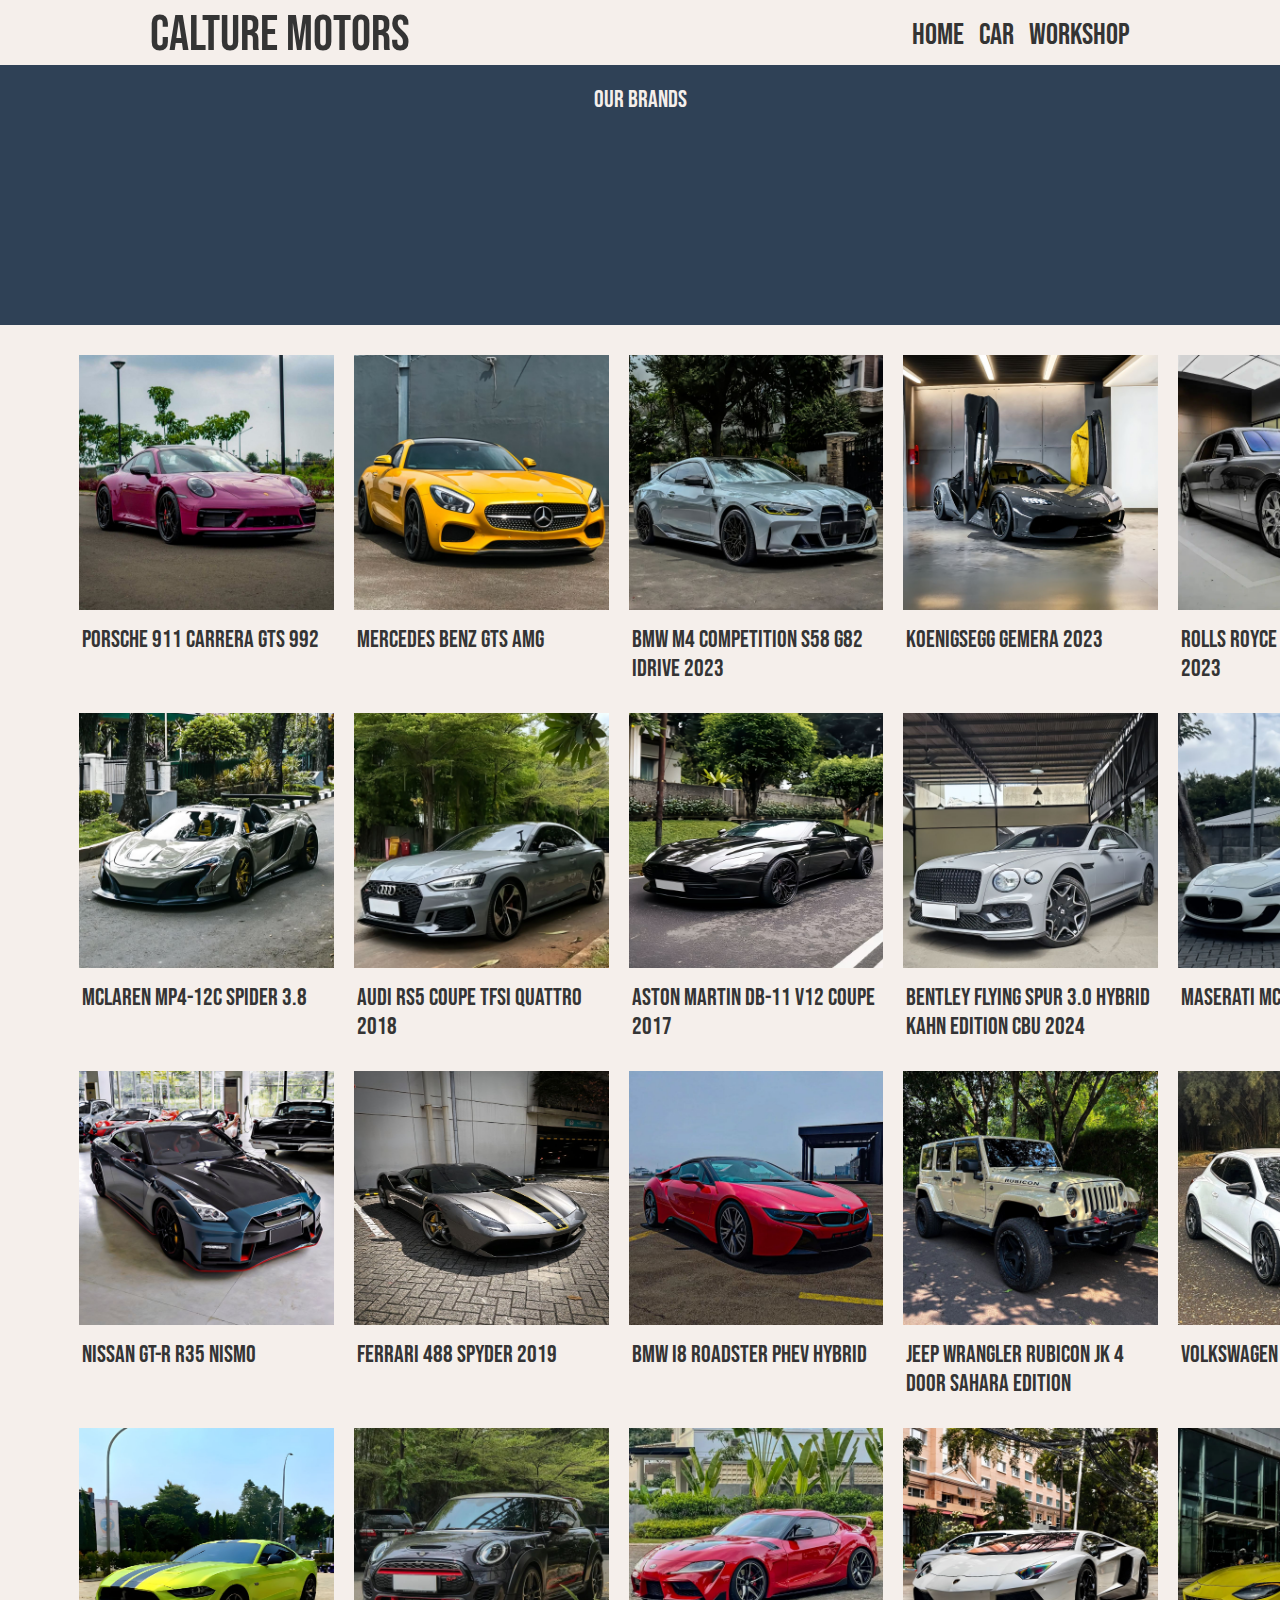
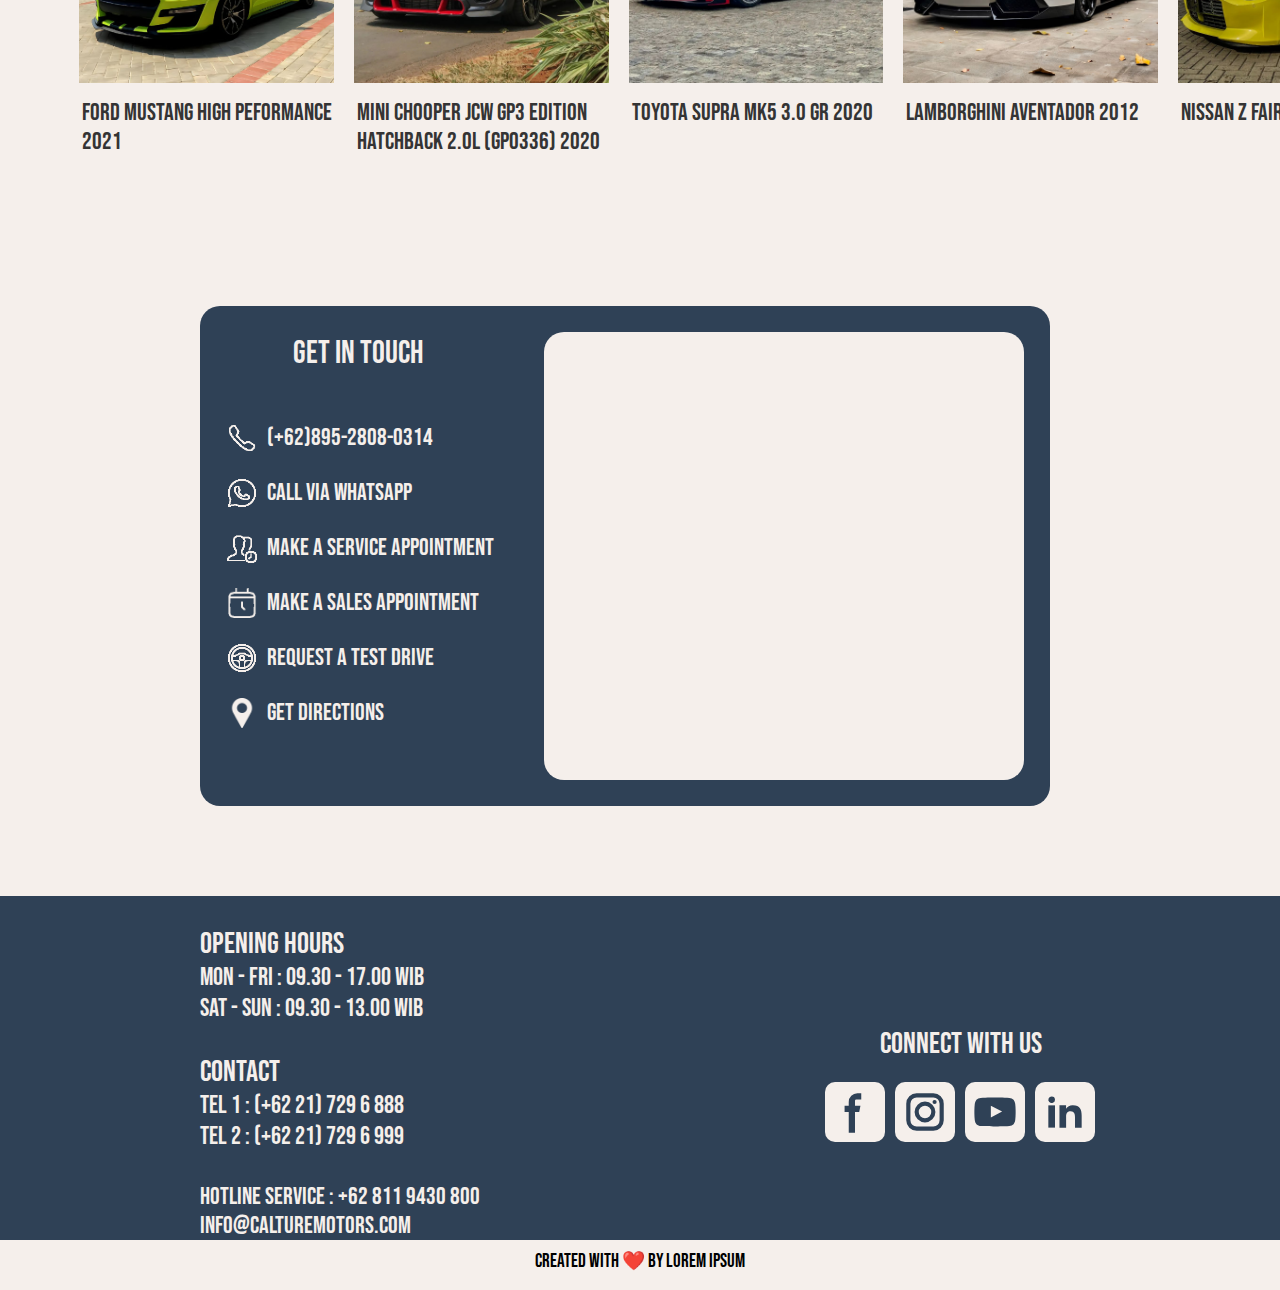
<file: car.html>
<!DOCTYPE html>
<html lang="en">
<head>
  <meta charset="UTF-8">
  <meta name="viewport" content="width=device-width, initial-scale=1.0">
  <link rel="stylesheet" href="car.css">
  <link rel="preconnect" href="https://fonts.googleapis.com">
  <link rel="preconnect" href="https://fonts.gstatic.com" crossorigin>
  <link href="https://fonts.googleapis.com/css2?family=Bebas+Neue&display=swap" rel="stylesheet">
  <title>Tugas Akhir</title>
</head>
<body>
  <nav>
    <h1 class="name">
      <a href="#">Calture Motors</a>
    </h1>
    <ul id="menu-list" class="hidden">
      <li class="home">
        <a href="index.html">Home</a>
      </li>
      <li class="car">
        <a href="car.html">Car</a>
      </li>
      <li class="workshop">
        <a href="workshop.html">workshop</a>
      </li>
    </ul>
  </nav>
  <div class="carsec">
    <div class="brand">
      <h2>
        Our Brands
      </h2>
      <div class="cardbrand"></div>
    </div>
    <div class="viewcar"></div>
  <div class="map">
    <div class="maptext">
      <h1>
        Get in Touch
      </h1>
      <div>
        <img class="iconbrand" src="phone.png" alt="">
      <h2>
        (+62)895-2808-0314
      </h2>
      </div>
      <div>
        <img class="iconbrand" src="whatsapp.png" alt="">
      <h2>
        Call via Whatsapp
      </h2>
      </div>
      <div>
        <img class="iconbrand" src="apointment.png" alt="">
      <h2>
        Make a service appointment
      </h2>
          </div>
          <div>
            <img class="iconbrand" src="appointment-time.png" alt="">
          <h2>
            Make a sales appointment
          </h2>
          </div>
          <div>
            <img class="iconbrand" src="steering-wheel.png" alt="">
          <h2>
            Request a Test Drive
          </h2>
          </div>
          <div>
        <img class="iconbrand" src="pin.png" alt="">
      <h2>
        Get Directions
      </h2>
      </div>
    </div>
    <iframe src="https://www.google.com/maps/embed?pb=!1m18!1m12!1m3!1d832.8111338734913!2d107.13135145078809!3d-6.825696892374218!2m3!1f0!2f0!3f0!3m2!1i1024!2i768!4f13.1!3m3!1m2!1s0x2e68539aa12c4a09%3A0xa8f5e9071685f72d!2sSMKN%201%20Cianjur%20Sebrang%20SMAN%201!5e0!3m2!1sid!2sid!4v1742136894989!5m2!1sid!2sid" width="600" height="450" style="border:0;" allowfullscreen="" loading="lazy" referrerpolicy="no-referrer-when-downgrade"></iframe>
  </div>
  <div class="info">
    <div style="background-color: #567c8d;">
      <div class="opening">
        <h2>
          OPENING HOURS
        </h2  >
        <h3>
          Mon - Fri   : 09.30 - 17.00 WIB <br>
          Sat - Sun   : 09.30 - 13.00 WIB
        </h3>
      </div>
      <div class="contact">
        <h2>
          CONTACT
        </h2>
        <h3>
          Tel 1   : (+62 21) 729 6 888 <br>
          Tel 2   : (+62 21) 729 6 999
        </h3>
      </div>
      <div class="hotline">
        <h3>
          Hotline Service : +62 811 9430 800
        </h3>
        <h3>
          info@calturemotors.com
        </h3>
      </div>
    </div>
    <div class="sosialmedia">
      <h3>
          Connect With Us
      </h3>
      <div class="iconfooter">
        <div class="image">
          <svg class="w-6 h-6 text-gray-800 dark:text-white" aria-hidden="true" xmlns="http://www.w3.org/2000/svg" width="24" height="24" fill="currentColor" viewBox="0 0 24 24">
            <path fill-rule="evenodd" d="M13.135 6H15V3h-1.865a4.147 4.147 0 0 0-4.142 4.142V9H7v3h2v9.938h3V12h2.021l.592-3H12V6.591A.6.6 0 0 1 12.592 6h.543Z" clip-rule="evenodd"/>
          </svg>
        </div>       
        <div class="image">
          <svg class="w-6 h-6 text-gray-800 dark:text-white" aria-hidden="true" xmlns="http://www.w3.org/2000/svg" width="24" height="24" fill="none" viewBox="0 0 24 24">
            <path fill-rule="evenodd" d="M3 8a5 5 0 0 1 5-5h8a5 5 0 0 1 5 5v8a5 5 0 0 1-5 5H8a5 5 0 0 1-5-5V8Zm5-3a3 3 0 0 0-3 3v8a3 3 0 0 0 3 3h8a3 3 0 0 0 3-3V8a3 3 0 0 0-3-3H8Zm7.597 2.214a1 1 0 0 1 1-1h.01a1 1 0 1 1 0 2h-.01a1 1 0 0 1-1-1ZM12 9a3 3 0 1 0 0 6 3 3 0 0 0 0-6Zm-5 3a5 5 0 1 1 10 0 5 5 0 0 1-10 0Z" clip-rule="evenodd"/>
          </svg>
        </div>       
        <div class="image">
          <svg class="w-6 h-6 text-gray-800 dark:text-white" aria-hidden="true" xmlns="http://www.w3.org/2000/svg" width="24" height="24" fill="currentColor" viewBox="0 0 24 24">
            <path fill-rule="evenodd" d="M21.7 8.037a4.26 4.26 0 0 0-.789-1.964 2.84 2.84 0 0 0-1.984-.839c-2.767-.2-6.926-.2-6.926-.2s-4.157 0-6.928.2a2.836 2.836 0 0 0-1.983.839 4.225 4.225 0 0 0-.79 1.965 30.146 30.146 0 0 0-.2 3.206v1.5a30.12 30.12 0 0 0 .2 3.206c.094.712.364 1.39.784 1.972.604.536 1.38.837 2.187.848 1.583.151 6.731.2 6.731.2s4.161 0 6.928-.2a2.844 2.844 0 0 0 1.985-.84 4.27 4.27 0 0 0 .787-1.965 30.12 30.12 0 0 0 .2-3.206v-1.516a30.672 30.672 0 0 0-.202-3.206Zm-11.692 6.554v-5.62l5.4 2.819-5.4 2.801Z" clip-rule="evenodd"/>
          </svg>
        </div>       
        <div class="image">
          <svg class="w-6 h-6 text-gray-800 dark:text-white" aria-hidden="true" xmlns="http://www.w3.org/2000/svg" width="24" height="24" fill="currentColor" viewBox="0 0 24 24">
            <path fill-rule="evenodd" d="M12.51 8.796v1.697a3.738 3.738 0 0 1 3.288-1.684c3.455 0 4.202 2.16 4.202 4.97V19.5h-3.2v-5.072c0-1.21-.244-2.766-2.128-2.766-1.827 0-2.139 1.317-2.139 2.676V19.5h-3.19V8.796h3.168ZM7.2 6.106a1.61 1.61 0 0 1-.988 1.483 1.595 1.595 0 0 1-1.743-.348A1.607 1.607 0 0 1 5.6 4.5a1.601 1.601 0 0 1 1.6 1.606Z" clip-rule="evenodd"/>
            <path d="M7.2 8.809H4V19.5h3.2V8.809Z"/>
          </svg>          
        </div>       
      </div>
      </div>
    </div>
    <footer>
      <h3>
         Created with ❤️ by lorem ipsum
      </h3>
    </footer>
  </div>

  <script src="car.js"></script>
</body>
</html>
</file>
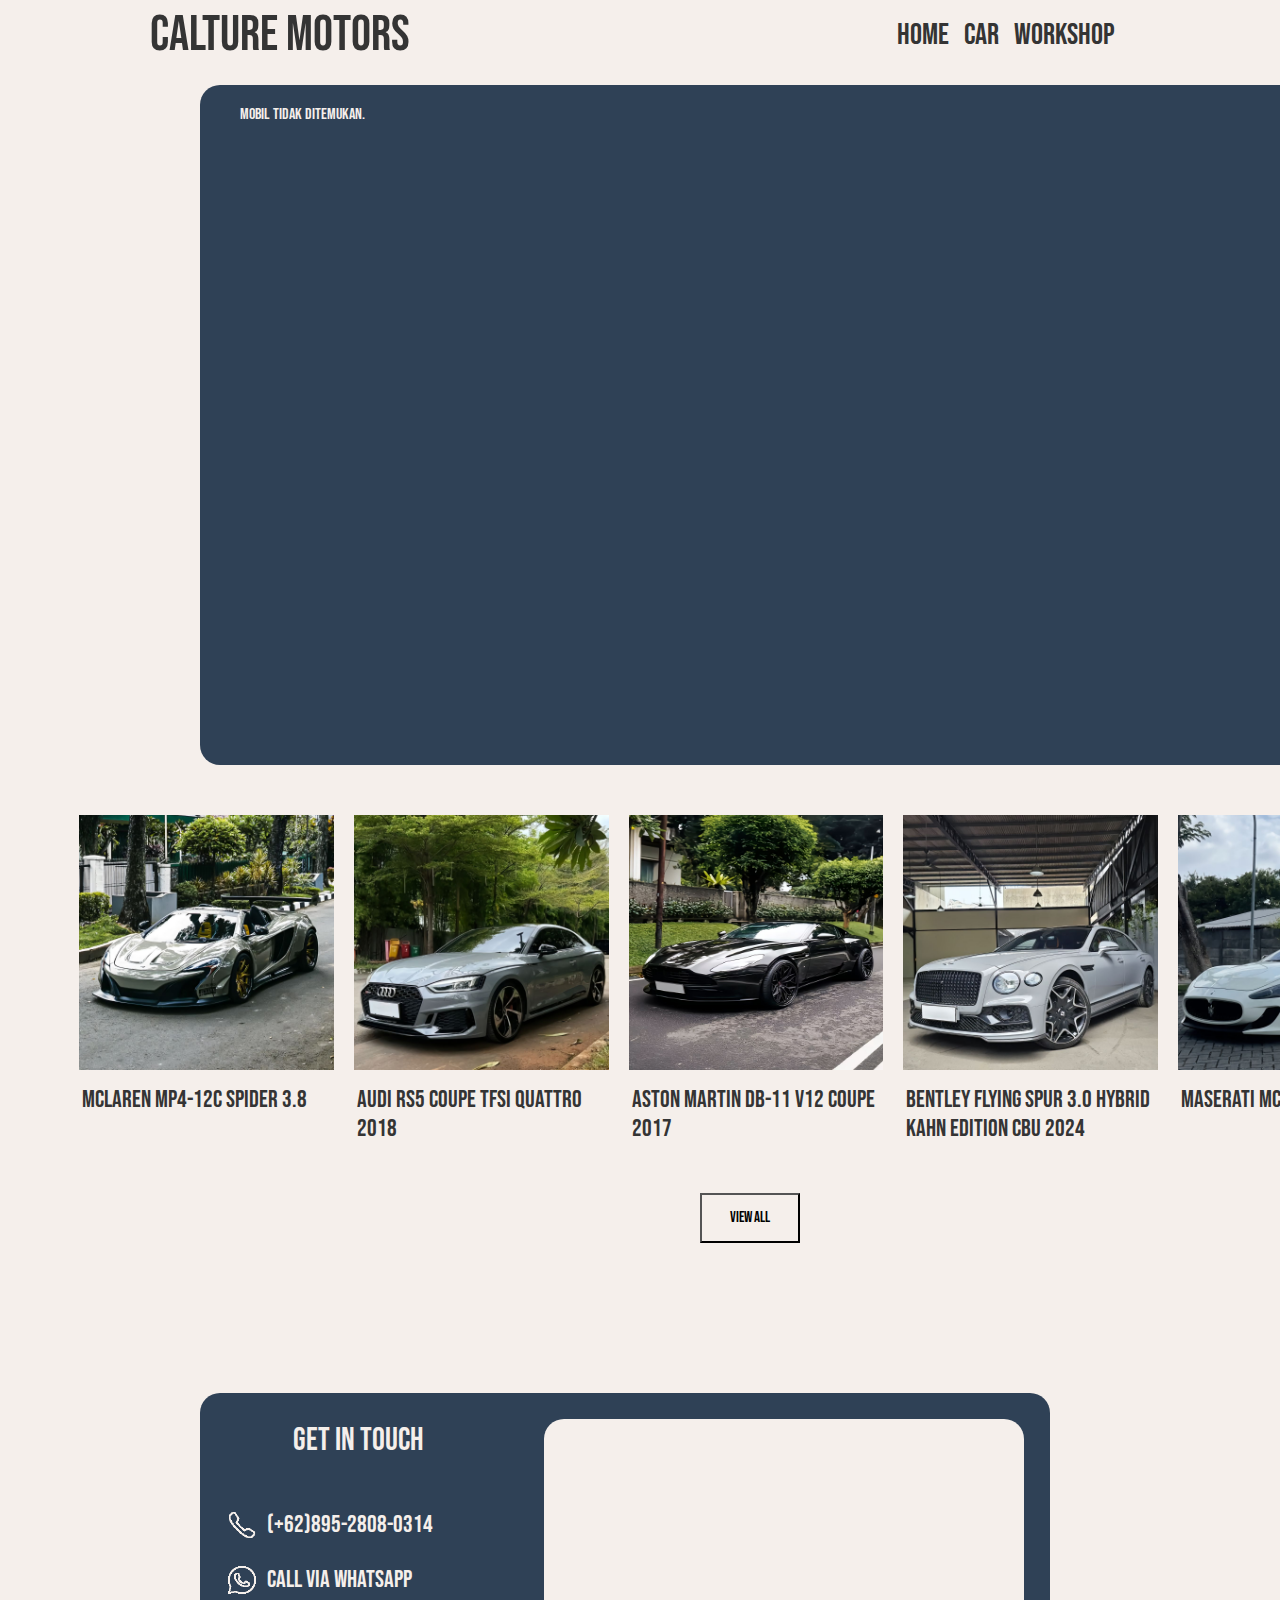
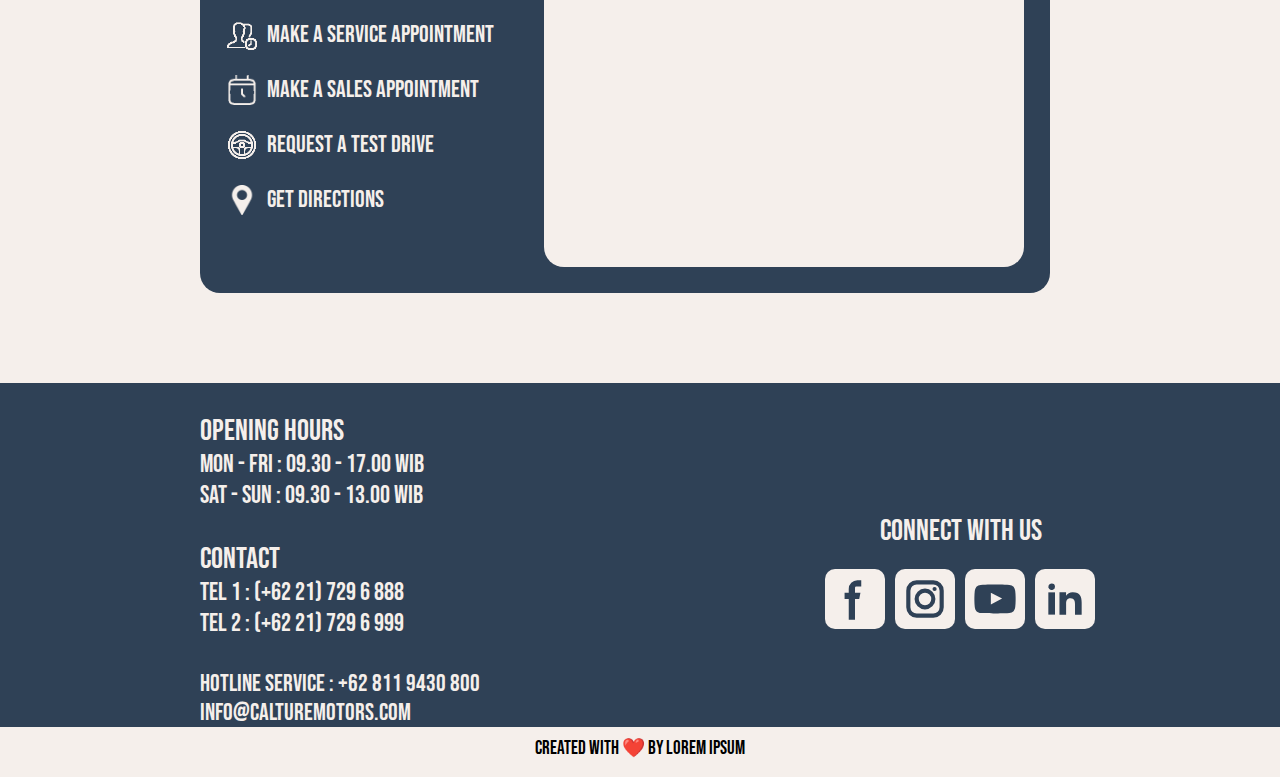
<file: detail.html>
<!DOCTYPE html>
<html lang="en">
<head>
  <meta charset="UTF-8">
  <meta name="viewport" content="width=device-width, initial-scale=1.0">
  <link rel="stylesheet" href="detail.css">
  <link rel="preconnect" href="https://fonts.googleapis.com">
  <link rel="preconnect" href="https://fonts.gstatic.com" crossorigin>
  <link href="https://fonts.googleapis.com/css2?family=Bebas+Neue&display=swap" rel="stylesheet">
  <title>Tugas Akhir</title>
</head>
<body>
  <nav>
    <div class="sec2">
      <h1>
        <a href="#">Calture Motors</a>
      </h1>
    </div>
    <div class="sec1">
      <h1 class="home">
        <a href="index.html">Home</a>
      </h1>
      <h1 class="car">
        <a href="car.html">Car</a>
      </h1>
      <h1 class="workshop">
        <a href="workshop.html">workshop</a>
      </h1>
    </div>
  </nav>
  <div class="carsec">
    <div id="car-detail" class="detail_car"></div>
  </div>
  <div class="viewcar"></div>
  <a class="viewAllLink" href="car.html"><button class="viewAll">View All</button></a>
  <div class="map">
    <div class="maptext">
      <h1>
        Get in Touch
      </h1>
      <div>
        <img class="iconbrand" src="phone.png" alt="">
      <h2>
        (+62)895-2808-0314
      </h2>
      </div>
      <div>
        <img class="iconbrand" src="whatsapp.png" alt="">
      <h2>
        Call via Whatsapp
      </h2>
      </div>
      <div>
        <img class="iconbrand" src="apointment.png" alt="">
      <h2>
        Make a service appointment
      </h2>
          </div>
          <div>
            <img class="iconbrand" src="appointment-time.png" alt="">
          <h2>
            Make a sales appointment
          </h2>
          </div>
          <div>
            <img class="iconbrand" src="steering-wheel.png" alt="">
          <h2>
            Request a Test Drive
          </h2>
          </div>
          <div>
        <img class="iconbrand" src="pin.png" alt="">
      <h2>
        Get Directions
      </h2>
      </div>
    </div>
    <iframe src="https://www.google.com/maps/embed?pb=!1m18!1m12!1m3!1d832.8111338734913!2d107.13135145078809!3d-6.825696892374218!2m3!1f0!2f0!3f0!3m2!1i1024!2i768!4f13.1!3m3!1m2!1s0x2e68539aa12c4a09%3A0xa8f5e9071685f72d!2sSMKN%201%20Cianjur%20Sebrang%20SMAN%201!5e0!3m2!1sid!2sid!4v1742136894989!5m2!1sid!2sid" width="600" height="450" style="border:0;" allowfullscreen="" loading="lazy" referrerpolicy="no-referrer-when-downgrade"></iframe>
  </div>
  <div class="info">
    <div style="background-color: #567c8d;">
      <div class="opening">
        <h2>
          OPENING HOURS
        </h2  >
        <h3>
          Mon - Fri   : 09.30 - 17.00 WIB <br>
          Sat - Sun   : 09.30 - 13.00 WIB
        </h3>
      </div>
      <div class="contact">
        <h2>
          CONTACT
        </h2>
        <h3>
          Tel 1   : (+62 21) 729 6 888 <br>
          Tel 2   : (+62 21) 729 6 999
        </h3>
      </div>
      <div class="hotline">
        <h3>
          Hotline Service : +62 811 9430 800
        </h3>
        <h3>
          info@calturemotors.com
        </h3>
      </div>
    </div>
    <div class="sosialmedia">
      <h3>
          Connect With Us
      </h3>
      <div class="iconfooter">
        <div class="image">
          <svg class="w-6 h-6 text-gray-800 dark:text-white" aria-hidden="true" xmlns="http://www.w3.org/2000/svg" width="24" height="24" fill="currentColor" viewBox="0 0 24 24">
            <path fill-rule="evenodd" d="M13.135 6H15V3h-1.865a4.147 4.147 0 0 0-4.142 4.142V9H7v3h2v9.938h3V12h2.021l.592-3H12V6.591A.6.6 0 0 1 12.592 6h.543Z" clip-rule="evenodd"/>
          </svg>
        </div>       
        <div class="image">
          <svg class="w-6 h-6 text-gray-800 dark:text-white" aria-hidden="true" xmlns="http://www.w3.org/2000/svg" width="24" height="24" fill="none" viewBox="0 0 24 24">
            <path fill-rule="evenodd" d="M3 8a5 5 0 0 1 5-5h8a5 5 0 0 1 5 5v8a5 5 0 0 1-5 5H8a5 5 0 0 1-5-5V8Zm5-3a3 3 0 0 0-3 3v8a3 3 0 0 0 3 3h8a3 3 0 0 0 3-3V8a3 3 0 0 0-3-3H8Zm7.597 2.214a1 1 0 0 1 1-1h.01a1 1 0 1 1 0 2h-.01a1 1 0 0 1-1-1ZM12 9a3 3 0 1 0 0 6 3 3 0 0 0 0-6Zm-5 3a5 5 0 1 1 10 0 5 5 0 0 1-10 0Z" clip-rule="evenodd"/>
          </svg>
        </div>       
        <div class="image">
          <svg class="w-6 h-6 text-gray-800 dark:text-white" aria-hidden="true" xmlns="http://www.w3.org/2000/svg" width="24" height="24" fill="currentColor" viewBox="0 0 24 24">
            <path fill-rule="evenodd" d="M21.7 8.037a4.26 4.26 0 0 0-.789-1.964 2.84 2.84 0 0 0-1.984-.839c-2.767-.2-6.926-.2-6.926-.2s-4.157 0-6.928.2a2.836 2.836 0 0 0-1.983.839 4.225 4.225 0 0 0-.79 1.965 30.146 30.146 0 0 0-.2 3.206v1.5a30.12 30.12 0 0 0 .2 3.206c.094.712.364 1.39.784 1.972.604.536 1.38.837 2.187.848 1.583.151 6.731.2 6.731.2s4.161 0 6.928-.2a2.844 2.844 0 0 0 1.985-.84 4.27 4.27 0 0 0 .787-1.965 30.12 30.12 0 0 0 .2-3.206v-1.516a30.672 30.672 0 0 0-.202-3.206Zm-11.692 6.554v-5.62l5.4 2.819-5.4 2.801Z" clip-rule="evenodd"/>
          </svg>
        </div>       
        <div class="image">
          <svg class="w-6 h-6 text-gray-800 dark:text-white" aria-hidden="true" xmlns="http://www.w3.org/2000/svg" width="24" height="24" fill="currentColor" viewBox="0 0 24 24">
            <path fill-rule="evenodd" d="M12.51 8.796v1.697a3.738 3.738 0 0 1 3.288-1.684c3.455 0 4.202 2.16 4.202 4.97V19.5h-3.2v-5.072c0-1.21-.244-2.766-2.128-2.766-1.827 0-2.139 1.317-2.139 2.676V19.5h-3.19V8.796h3.168ZM7.2 6.106a1.61 1.61 0 0 1-.988 1.483 1.595 1.595 0 0 1-1.743-.348A1.607 1.607 0 0 1 5.6 4.5a1.601 1.601 0 0 1 1.6 1.606Z" clip-rule="evenodd"/>
            <path d="M7.2 8.809H4V19.5h3.2V8.809Z"/>
          </svg>          
        </div>       
      </div>
      </div>
    </div>
    <footer>
      <h3>
         Created with ❤️ by lorem ipsum
      </h3>
    </footer>
  </div>

  <script src="detail.js"></script>
</body>
</html>
</file>
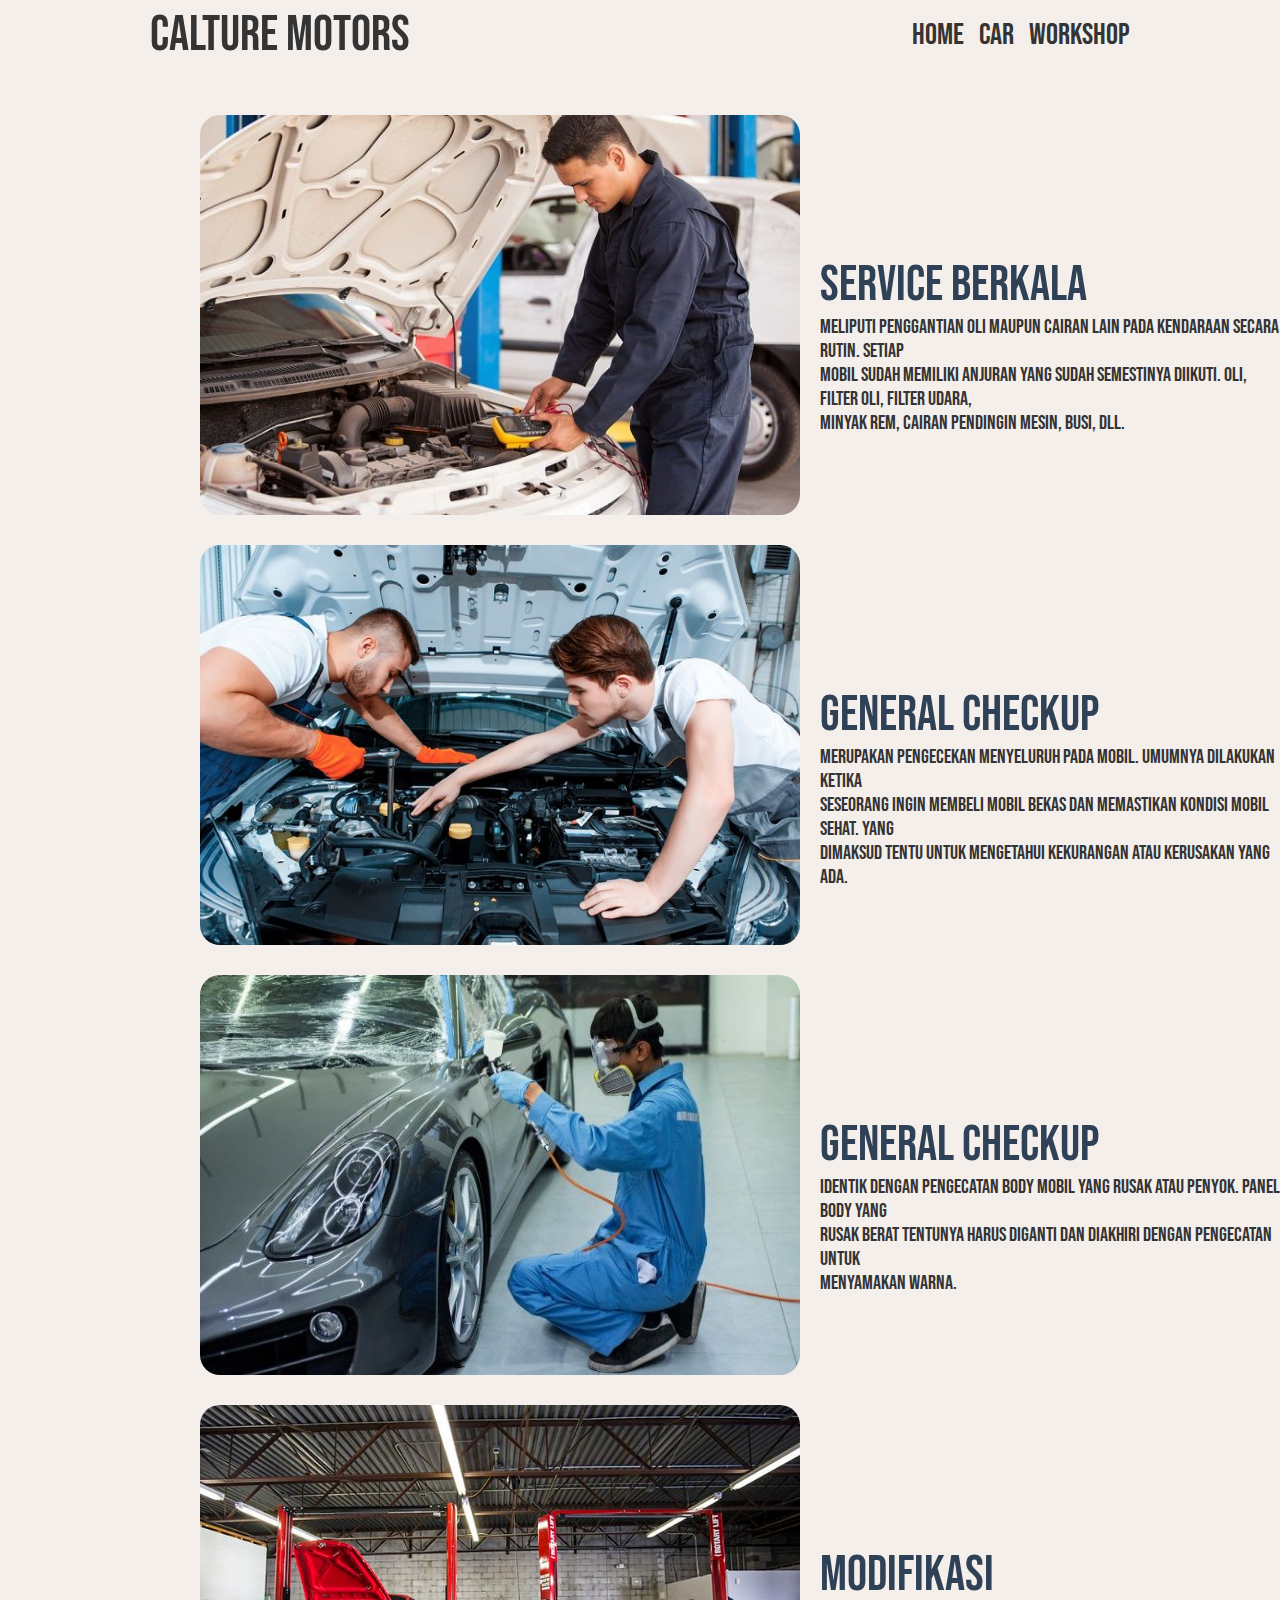
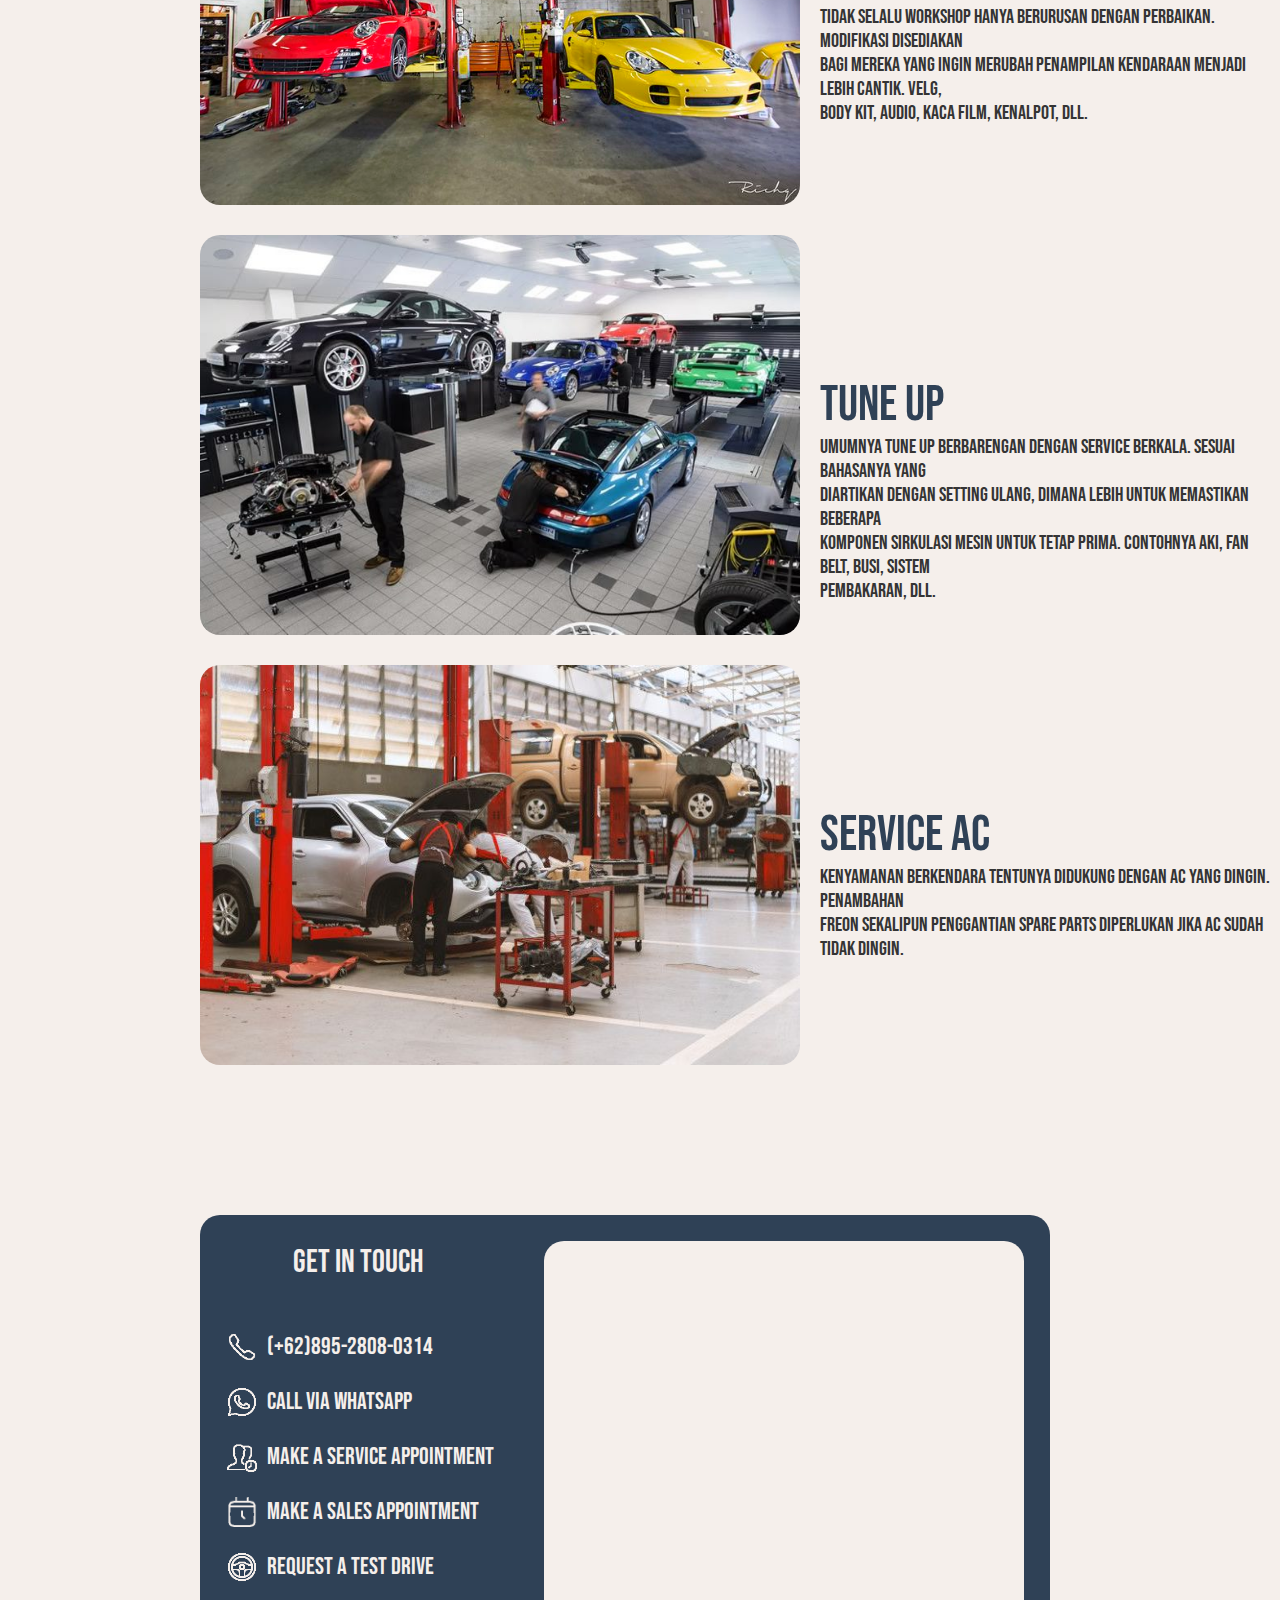
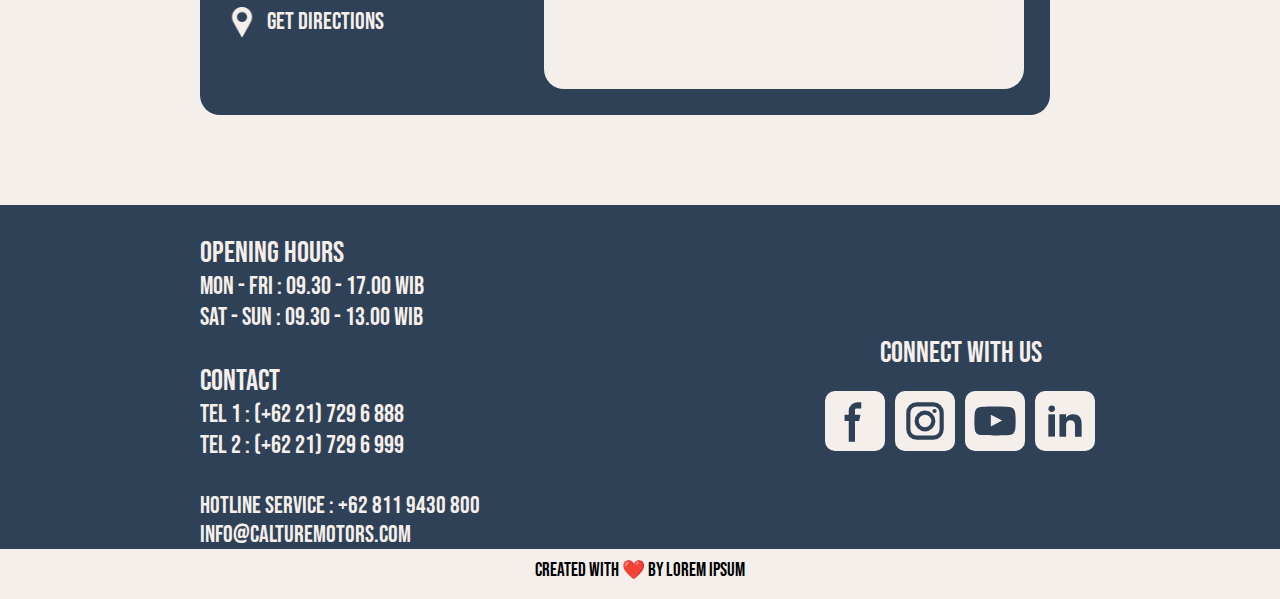
<file: workshop.html>
<!DOCTYPE html>
<html lang="en">
<head>
  <meta charset="UTF-8">
  <meta name="viewport" content="width=device-width, initial-scale=1.0">
  <link rel="stylesheet" href="workshop.css">
  <link rel="preconnect" href="https://fonts.googleapis.com">
  <link rel="preconnect" href="https://fonts.gstatic.com" crossorigin>
  <link href="https://fonts.googleapis.com/css2?family=Bebas+Neue&display=swap" rel="stylesheet">
  <title>Tugas Akhir</title>
</head>
<body>
  <nav>
    <h1 class="name">
      <a href="#">Calture Motors</a>
    </h1>
    <ul id="menu-list" class="hidden">
      <li class="home">
        <a href="index.html">Home</a>
      </li>
      <li class="car">
        <a href="car.html">Car</a>
      </li>
      <li class="workshop">
        <a href="workshop.html">workshop</a>
      </li>
    </ul>
  </nav>
  <div class="workshopsec">
    <div class="workshopsec" id="workshop-container">

    </div>
  </div>
  <div class="map">
    <div class="maptext">
      <h1>
        Get in Touch
      </h1>
      <div>
        <img class="iconbrand" src="phone.png" alt="">
      <h2>
        (+62)895-2808-0314
      </h2>
      </div>
      <div>
        <img class="iconbrand" src="whatsapp.png" alt="">
      <h2>
        Call via Whatsapp
      </h2>
      </div>
      <div>
        <img class="iconbrand" src="apointment.png" alt="">
      <h2>
        Make a service appointment
      </h2>
          </div>
          <div>
            <img class="iconbrand" src="appointment-time.png" alt="">
          <h2>
            Make a sales appointment
          </h2>
          </div>
          <div>
            <img class="iconbrand" src="steering-wheel.png" alt="">
          <h2>
            Request a Test Drive
          </h2>
          </div>
          <div>
        <img class="iconbrand" src="pin.png" alt="">
      <h2>
        Get Directions
      </h2>
      </div>
    </div>
    <iframe src="https://www.google.com/maps/embed?pb=!1m18!1m12!1m3!1d832.8111338734913!2d107.13135145078809!3d-6.825696892374218!2m3!1f0!2f0!3f0!3m2!1i1024!2i768!4f13.1!3m3!1m2!1s0x2e68539aa12c4a09%3A0xa8f5e9071685f72d!2sSMKN%201%20Cianjur%20Sebrang%20SMAN%201!5e0!3m2!1sid!2sid!4v1742136894989!5m2!1sid!2sid" width="600" height="450" style="border:0;" allowfullscreen="" loading="lazy" referrerpolicy="no-referrer-when-downgrade"></iframe>
  </div>
  <div class="info">
    <div style="background-color: #567c8d;">
      <div class="opening">
        <h2>
          OPENING HOURS
        </h2>
        <h3>
          Mon - Fri   : 09.30 - 17.00 WIB <br>
          Sat - Sun   : 09.30 - 13.00 WIB
        </h3>
      </div>
      <div class="contact">
        <h2>
          CONTACT
        </h2>
        <h3>
          Tel 1   : (+62 21) 729 6 888 <br>
          Tel 2   : (+62 21) 729 6 999
        </h3>
      </div>
      <div class="hotline">
        <h3>
          Hotline Service : +62 811 9430 800
        </h3>
        <h3>
          info@calturemotors.com
        </h3>
      </div>
    </div>
    <div class="sosialmedia">
      <h3>
          Connect With Us
      </h3>
      <div class="iconfooter">
        <div class="image">
          <svg class="w-6 h-6 text-gray-800 dark:text-white" aria-hidden="true" xmlns="http://www.w3.org/2000/svg" width="24" height="24" fill="currentColor" viewBox="0 0 24 24">
            <path fill-rule="evenodd" d="M13.135 6H15V3h-1.865a4.147 4.147 0 0 0-4.142 4.142V9H7v3h2v9.938h3V12h2.021l.592-3H12V6.591A.6.6 0 0 1 12.592 6h.543Z" clip-rule="evenodd"/>
          </svg>
        </div>       
        <div class="image">
          <svg class="w-6 h-6 text-gray-800 dark:text-white" aria-hidden="true" xmlns="http://www.w3.org/2000/svg" width="24" height="24" fill="none" viewBox="0 0 24 24">
            <path fill-rule="evenodd" d="M3 8a5 5 0 0 1 5-5h8a5 5 0 0 1 5 5v8a5 5 0 0 1-5 5H8a5 5 0 0 1-5-5V8Zm5-3a3 3 0 0 0-3 3v8a3 3 0 0 0 3 3h8a3 3 0 0 0 3-3V8a3 3 0 0 0-3-3H8Zm7.597 2.214a1 1 0 0 1 1-1h.01a1 1 0 1 1 0 2h-.01a1 1 0 0 1-1-1ZM12 9a3 3 0 1 0 0 6 3 3 0 0 0 0-6Zm-5 3a5 5 0 1 1 10 0 5 5 0 0 1-10 0Z" clip-rule="evenodd"/>
          </svg>
        </div>       
        <div class="image">
          <svg class="w-6 h-6 text-gray-800 dark:text-white" aria-hidden="true" xmlns="http://www.w3.org/2000/svg" width="24" height="24" fill="currentColor" viewBox="0 0 24 24">
            <path fill-rule="evenodd" d="M21.7 8.037a4.26 4.26 0 0 0-.789-1.964 2.84 2.84 0 0 0-1.984-.839c-2.767-.2-6.926-.2-6.926-.2s-4.157 0-6.928.2a2.836 2.836 0 0 0-1.983.839 4.225 4.225 0 0 0-.79 1.965 30.146 30.146 0 0 0-.2 3.206v1.5a30.12 30.12 0 0 0 .2 3.206c.094.712.364 1.39.784 1.972.604.536 1.38.837 2.187.848 1.583.151 6.731.2 6.731.2s4.161 0 6.928-.2a2.844 2.844 0 0 0 1.985-.84 4.27 4.27 0 0 0 .787-1.965 30.12 30.12 0 0 0 .2-3.206v-1.516a30.672 30.672 0 0 0-.202-3.206Zm-11.692 6.554v-5.62l5.4 2.819-5.4 2.801Z" clip-rule="evenodd"/>
          </svg>
        </div>       
        <div class="image">
          <svg class="w-6 h-6 text-gray-800 dark:text-white" aria-hidden="true" xmlns="http://www.w3.org/2000/svg" width="24" height="24" fill="currentColor" viewBox="0 0 24 24">
            <path fill-rule="evenodd" d="M12.51 8.796v1.697a3.738 3.738 0 0 1 3.288-1.684c3.455 0 4.202 2.16 4.202 4.97V19.5h-3.2v-5.072c0-1.21-.244-2.766-2.128-2.766-1.827 0-2.139 1.317-2.139 2.676V19.5h-3.19V8.796h3.168ZM7.2 6.106a1.61 1.61 0 0 1-.988 1.483 1.595 1.595 0 0 1-1.743-.348A1.607 1.607 0 0 1 5.6 4.5a1.601 1.601 0 0 1 1.6 1.606Z" clip-rule="evenodd"/>
            <path d="M7.2 8.809H4V19.5h3.2V8.809Z"/>
          </svg>          
        </div>       
      </div>
      </div>
    </div>
    <footer>
      <h3>
         Created with ❤️ by lorem ipsum
      </h3>
    </footer>
  </div>

  <script src="workshop.js"></script>
</body>
</html>
</file>
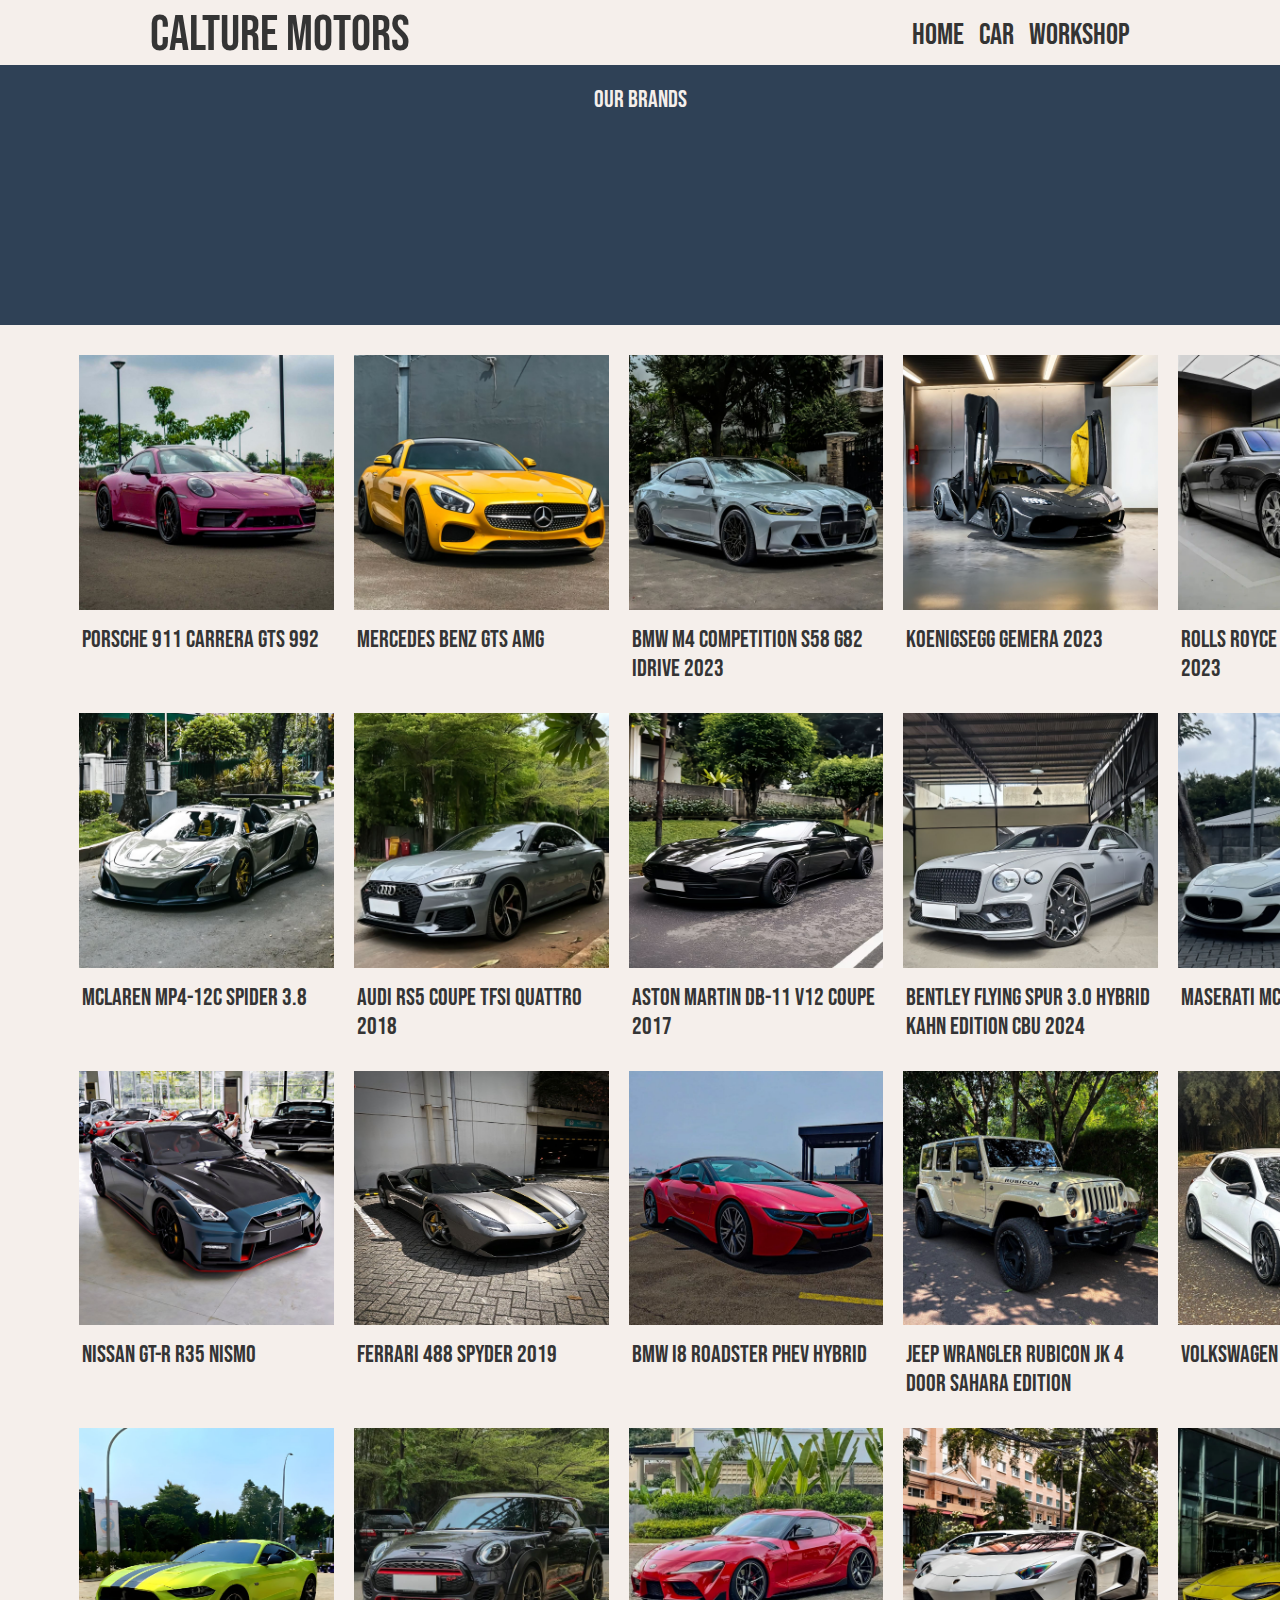
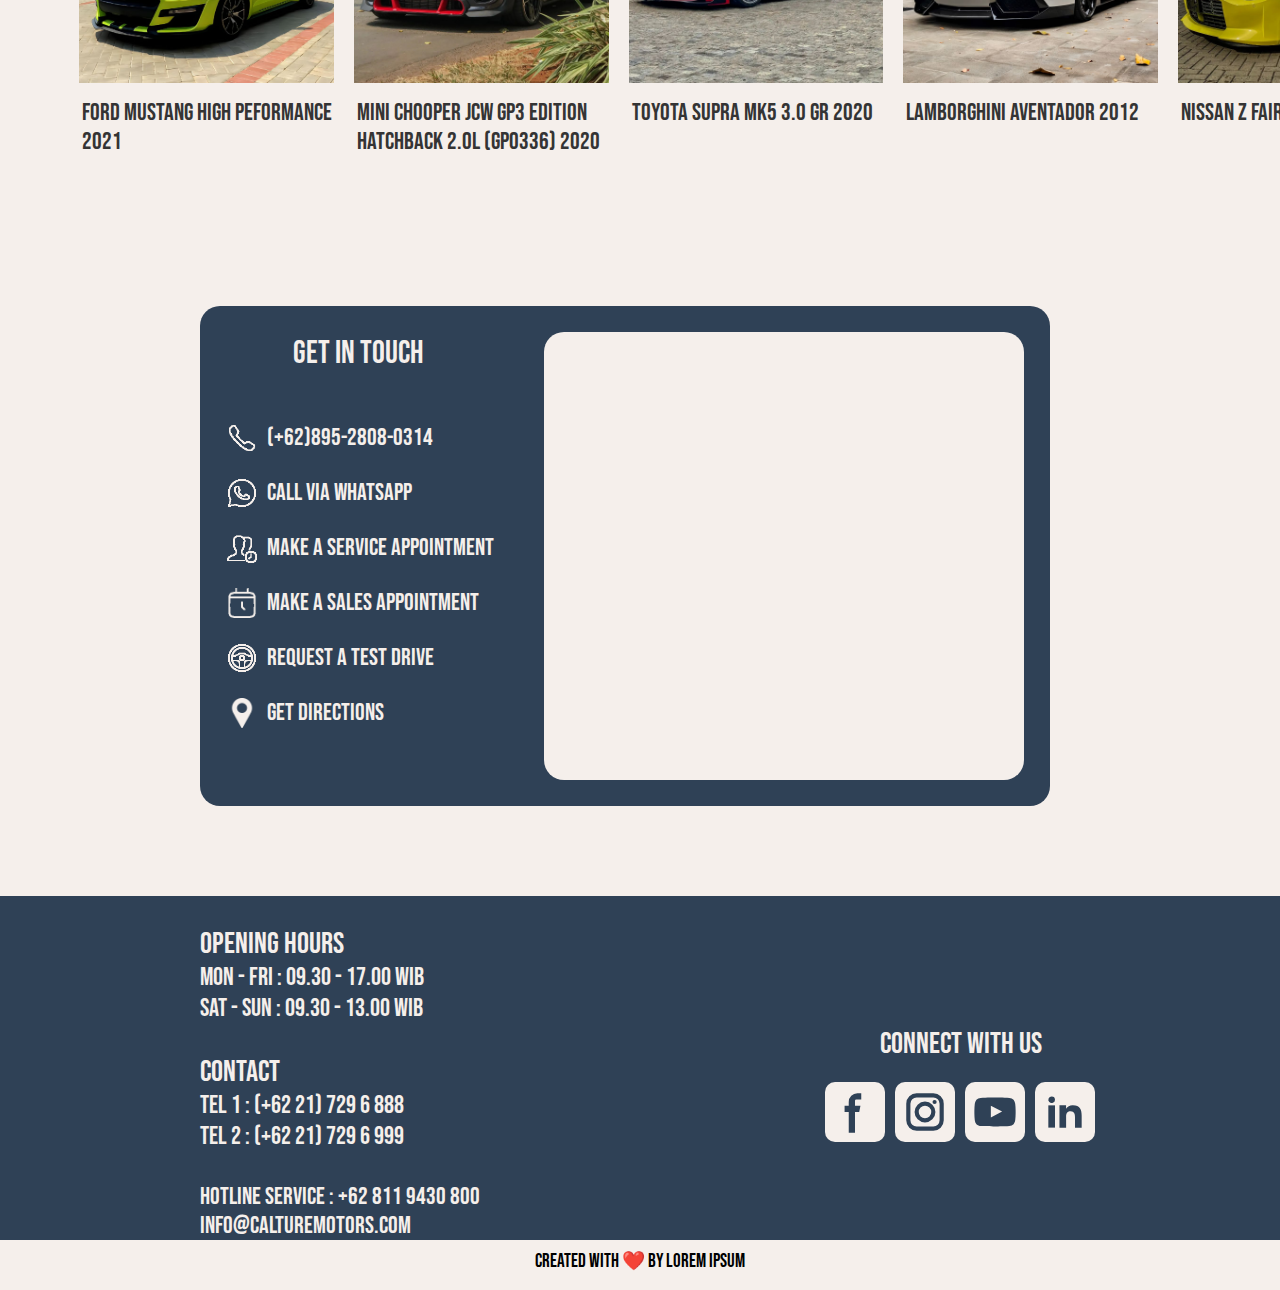
<file: page/car.html>
<!DOCTYPE html>
<html lang="en">
<head>
  <meta charset="UTF-8">
  <meta name="viewport" content="width=device-width, initial-scale=1.0">
  <link rel="stylesheet" href="car.css">
  <link rel="preconnect" href="https://fonts.googleapis.com">
  <link rel="preconnect" href="https://fonts.gstatic.com" crossorigin>
  <link href="https://fonts.googleapis.com/css2?family=Bebas+Neue&display=swap" rel="stylesheet">
  <title>Tugas Akhir</title>
</head>
<body>
  <nav>
    <h1 class="name">
      <a href="#">Calture Motors</a>
    </h1>
    <ul id="menu-list" class="hidden">
      <li class="home">
        <a href="index.html">Home</a>
      </li>
      <li class="car">
        <a href="car.html">Car</a>
      </li>
      <li class="workshop">
        <a href="workshop.html">workshop</a>
      </li>
    </ul>
  </nav>
  <div class="carsec">
    <div class="brand">
      <h2>
        Our Brands
      </h2>
      <div class="cardbrand"></div>
    </div>
    <div class="viewcar"></div>
  <div class="map">
    <div class="maptext">
      <h1>
        Get in Touch
      </h1>
      <div>
        <img class="iconbrand" src="/icon/phone.png" alt="">
      <h2>
        (+62)895-2808-0314
      </h2>
      </div>
      <div>
        <img class="iconbrand" src="/icon/whatsapp.png" alt="">
      <h2>
        Call via Whatsapp
      </h2>
      </div>
      <div>
        <img class="iconbrand" src="/icon/apointment.png" alt="">
      <h2>
        Make a service appointment
      </h2>
          </div>
          <div>
            <img class="iconbrand" src="/icon/appointment-time.png" alt="">
          <h2>
            Make a sales appointment
          </h2>
          </div>
          <div>
            <img class="iconbrand" src="/icon/steering-wheel.png" alt="">
          <h2>
            Request a Test Drive
          </h2>
          </div>
          <div>
        <img class="iconbrand" src="/icon/pin.png" alt="">
      <h2>
        Get Directions
      </h2>
      </div>
    </div>
    <iframe src="https://www.google.com/maps/embed?pb=!1m18!1m12!1m3!1d832.8111338734913!2d107.13135145078809!3d-6.825696892374218!2m3!1f0!2f0!3f0!3m2!1i1024!2i768!4f13.1!3m3!1m2!1s0x2e68539aa12c4a09%3A0xa8f5e9071685f72d!2sSMKN%201%20Cianjur%20Sebrang%20SMAN%201!5e0!3m2!1sid!2sid!4v1742136894989!5m2!1sid!2sid" width="600" height="450" style="border:0;" allowfullscreen="" loading="lazy" referrerpolicy="no-referrer-when-downgrade"></iframe>
  </div>
  <div class="info">
    <div style="background-color: #567c8d;">
      <div class="opening">
        <h2>
          OPENING HOURS
        </h2  >
        <h3>
          Mon - Fri   : 09.30 - 17.00 WIB <br>
          Sat - Sun   : 09.30 - 13.00 WIB
        </h3>
      </div>
      <div class="contact">
        <h2>
          CONTACT
        </h2>
        <h3>
          Tel 1   : (+62 21) 729 6 888 <br>
          Tel 2   : (+62 21) 729 6 999
        </h3>
      </div>
      <div class="hotline">
        <h3>
          Hotline Service : +62 811 9430 800
        </h3>
        <h3>
          info@calturemotors.com
        </h3>
      </div>
    </div>
    <div class="sosialmedia">
      <h3>
          Connect With Us
      </h3>
      <div class="iconfooter">
        <div class="image">
          <svg class="w-6 h-6 text-gray-800 dark:text-white" aria-hidden="true" xmlns="http://www.w3.org/2000/svg" width="24" height="24" fill="currentColor" viewBox="0 0 24 24">
            <path fill-rule="evenodd" d="M13.135 6H15V3h-1.865a4.147 4.147 0 0 0-4.142 4.142V9H7v3h2v9.938h3V12h2.021l.592-3H12V6.591A.6.6 0 0 1 12.592 6h.543Z" clip-rule="evenodd"/>
          </svg>
        </div>       
        <div class="image">
          <svg class="w-6 h-6 text-gray-800 dark:text-white" aria-hidden="true" xmlns="http://www.w3.org/2000/svg" width="24" height="24" fill="none" viewBox="0 0 24 24">
            <path fill-rule="evenodd" d="M3 8a5 5 0 0 1 5-5h8a5 5 0 0 1 5 5v8a5 5 0 0 1-5 5H8a5 5 0 0 1-5-5V8Zm5-3a3 3 0 0 0-3 3v8a3 3 0 0 0 3 3h8a3 3 0 0 0 3-3V8a3 3 0 0 0-3-3H8Zm7.597 2.214a1 1 0 0 1 1-1h.01a1 1 0 1 1 0 2h-.01a1 1 0 0 1-1-1ZM12 9a3 3 0 1 0 0 6 3 3 0 0 0 0-6Zm-5 3a5 5 0 1 1 10 0 5 5 0 0 1-10 0Z" clip-rule="evenodd"/>
          </svg>
        </div>       
        <div class="image">
          <svg class="w-6 h-6 text-gray-800 dark:text-white" aria-hidden="true" xmlns="http://www.w3.org/2000/svg" width="24" height="24" fill="currentColor" viewBox="0 0 24 24">
            <path fill-rule="evenodd" d="M21.7 8.037a4.26 4.26 0 0 0-.789-1.964 2.84 2.84 0 0 0-1.984-.839c-2.767-.2-6.926-.2-6.926-.2s-4.157 0-6.928.2a2.836 2.836 0 0 0-1.983.839 4.225 4.225 0 0 0-.79 1.965 30.146 30.146 0 0 0-.2 3.206v1.5a30.12 30.12 0 0 0 .2 3.206c.094.712.364 1.39.784 1.972.604.536 1.38.837 2.187.848 1.583.151 6.731.2 6.731.2s4.161 0 6.928-.2a2.844 2.844 0 0 0 1.985-.84 4.27 4.27 0 0 0 .787-1.965 30.12 30.12 0 0 0 .2-3.206v-1.516a30.672 30.672 0 0 0-.202-3.206Zm-11.692 6.554v-5.62l5.4 2.819-5.4 2.801Z" clip-rule="evenodd"/>
          </svg>
        </div>       
        <div class="image">
          <svg class="w-6 h-6 text-gray-800 dark:text-white" aria-hidden="true" xmlns="http://www.w3.org/2000/svg" width="24" height="24" fill="currentColor" viewBox="0 0 24 24">
            <path fill-rule="evenodd" d="M12.51 8.796v1.697a3.738 3.738 0 0 1 3.288-1.684c3.455 0 4.202 2.16 4.202 4.97V19.5h-3.2v-5.072c0-1.21-.244-2.766-2.128-2.766-1.827 0-2.139 1.317-2.139 2.676V19.5h-3.19V8.796h3.168ZM7.2 6.106a1.61 1.61 0 0 1-.988 1.483 1.595 1.595 0 0 1-1.743-.348A1.607 1.607 0 0 1 5.6 4.5a1.601 1.601 0 0 1 1.6 1.606Z" clip-rule="evenodd"/>
            <path d="M7.2 8.809H4V19.5h3.2V8.809Z"/>
          </svg>          
        </div>       
      </div>
      </div>
    </div>
    <footer>
      <h3>
         Created with ❤️ by lorem ipsum
      </h3>
    </footer>
  </div>

  <script src="car.js"></script>
</body>
</html>
</file>
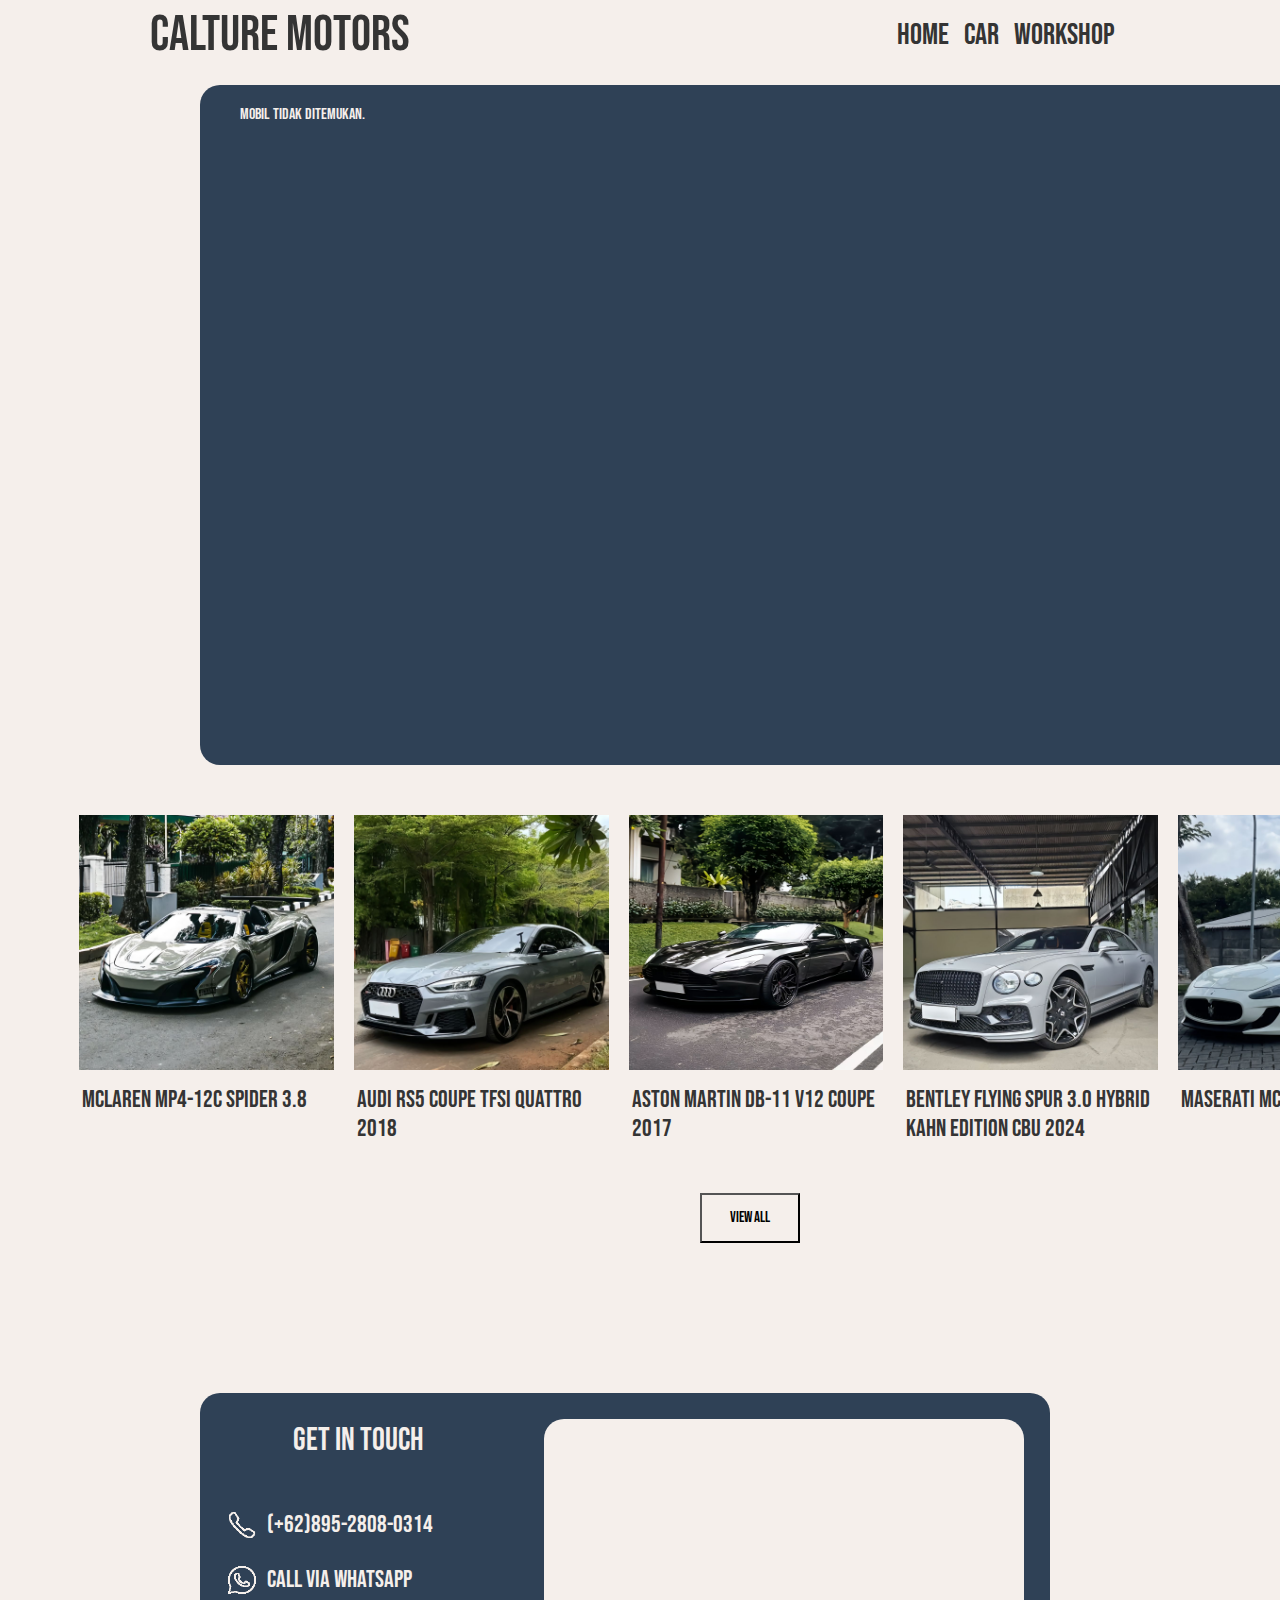
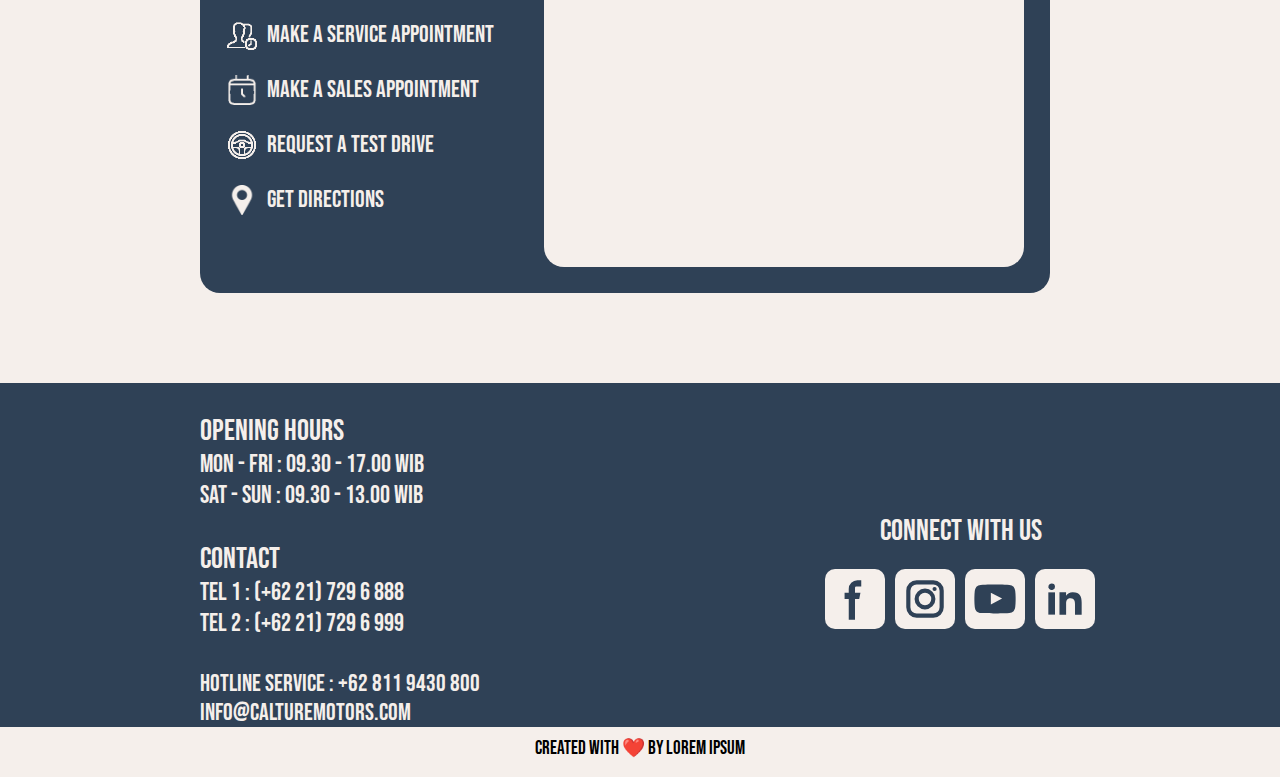
<file: page/detail.html>
<!DOCTYPE html>
<html lang="en">
<head>
  <meta charset="UTF-8">
  <meta name="viewport" content="width=device-width, initial-scale=1.0">
  <link rel="stylesheet" href="detail.css">
  <link rel="preconnect" href="https://fonts.googleapis.com">
  <link rel="preconnect" href="https://fonts.gstatic.com" crossorigin>
  <link href="https://fonts.googleapis.com/css2?family=Bebas+Neue&display=swap" rel="stylesheet">
  <title>Tugas Akhir</title>
</head>
<body>
  <nav>
    <div class="sec2">
      <h1>
        <a href="#">Calture Motors</a>
      </h1>
    </div>
    <div class="sec1">
      <h1 class="home">
        <a href="/page/index.html">Home</a>
      </h1>
      <h1 class="car">
        <a href="car.html">Car</a>
      </h1>
      <h1 class="workshop">
        <a href="workshop.html">workshop</a>
      </h1>
    </div>
  </nav>
  <div class="carsec">
    <div id="car-detail" class="detail_car"></div>
  </div>
  <div class="viewcar"></div>
  <a class="viewAllLink" href="car.html"><button class="viewAll">View All</button></a>
  <div class="map">
    <div class="maptext">
      <h1>
        Get in Touch
      </h1>
      <div>
        <img class="iconbrand" src="/icon/phone.png" alt="">
      <h2>
        (+62)895-2808-0314
      </h2>
      </div>
      <div>
        <img class="iconbrand" src="/icon/whatsapp.png" alt="">
      <h2>
        Call via Whatsapp
      </h2>
      </div>
      <div>
        <img class="iconbrand" src="/icon/apointment.png" alt="">
      <h2>
        Make a service appointment
      </h2>
          </div>
          <div>
            <img class="iconbrand" src="/icon/appointment-time.png" alt="">
          <h2>
            Make a sales appointment
          </h2>
          </div>
          <div>
            <img class="iconbrand" src="/icon/steering-wheel.png" alt="">
          <h2>
            Request a Test Drive
          </h2>
          </div>
          <div>
        <img class="iconbrand" src="/icon/pin.png" alt="">
      <h2>
        Get Directions
      </h2>
      </div>
    </div>
    <iframe src="https://www.google.com/maps/embed?pb=!1m18!1m12!1m3!1d832.8111338734913!2d107.13135145078809!3d-6.825696892374218!2m3!1f0!2f0!3f0!3m2!1i1024!2i768!4f13.1!3m3!1m2!1s0x2e68539aa12c4a09%3A0xa8f5e9071685f72d!2sSMKN%201%20Cianjur%20Sebrang%20SMAN%201!5e0!3m2!1sid!2sid!4v1742136894989!5m2!1sid!2sid" width="600" height="450" style="border:0;" allowfullscreen="" loading="lazy" referrerpolicy="no-referrer-when-downgrade"></iframe>
  </div>
  <div class="info">
    <div style="background-color: #567c8d;">
      <div class="opening">
        <h2>
          OPENING HOURS
        </h2  >
        <h3>
          Mon - Fri   : 09.30 - 17.00 WIB <br>
          Sat - Sun   : 09.30 - 13.00 WIB
        </h3>
      </div>
      <div class="contact">
        <h2>
          CONTACT
        </h2>
        <h3>
          Tel 1   : (+62 21) 729 6 888 <br>
          Tel 2   : (+62 21) 729 6 999
        </h3>
      </div>
      <div class="hotline">
        <h3>
          Hotline Service : +62 811 9430 800
        </h3>
        <h3>
          info@calturemotors.com
        </h3>
      </div>
    </div>
    <div class="sosialmedia">
      <h3>
          Connect With Us
      </h3>
      <div class="iconfooter">
        <div class="image">
          <svg class="w-6 h-6 text-gray-800 dark:text-white" aria-hidden="true" xmlns="http://www.w3.org/2000/svg" width="24" height="24" fill="currentColor" viewBox="0 0 24 24">
            <path fill-rule="evenodd" d="M13.135 6H15V3h-1.865a4.147 4.147 0 0 0-4.142 4.142V9H7v3h2v9.938h3V12h2.021l.592-3H12V6.591A.6.6 0 0 1 12.592 6h.543Z" clip-rule="evenodd"/>
          </svg>
        </div>       
        <div class="image">
          <svg class="w-6 h-6 text-gray-800 dark:text-white" aria-hidden="true" xmlns="http://www.w3.org/2000/svg" width="24" height="24" fill="none" viewBox="0 0 24 24">
            <path fill-rule="evenodd" d="M3 8a5 5 0 0 1 5-5h8a5 5 0 0 1 5 5v8a5 5 0 0 1-5 5H8a5 5 0 0 1-5-5V8Zm5-3a3 3 0 0 0-3 3v8a3 3 0 0 0 3 3h8a3 3 0 0 0 3-3V8a3 3 0 0 0-3-3H8Zm7.597 2.214a1 1 0 0 1 1-1h.01a1 1 0 1 1 0 2h-.01a1 1 0 0 1-1-1ZM12 9a3 3 0 1 0 0 6 3 3 0 0 0 0-6Zm-5 3a5 5 0 1 1 10 0 5 5 0 0 1-10 0Z" clip-rule="evenodd"/>
          </svg>
        </div>       
        <div class="image">
          <svg class="w-6 h-6 text-gray-800 dark:text-white" aria-hidden="true" xmlns="http://www.w3.org/2000/svg" width="24" height="24" fill="currentColor" viewBox="0 0 24 24">
            <path fill-rule="evenodd" d="M21.7 8.037a4.26 4.26 0 0 0-.789-1.964 2.84 2.84 0 0 0-1.984-.839c-2.767-.2-6.926-.2-6.926-.2s-4.157 0-6.928.2a2.836 2.836 0 0 0-1.983.839 4.225 4.225 0 0 0-.79 1.965 30.146 30.146 0 0 0-.2 3.206v1.5a30.12 30.12 0 0 0 .2 3.206c.094.712.364 1.39.784 1.972.604.536 1.38.837 2.187.848 1.583.151 6.731.2 6.731.2s4.161 0 6.928-.2a2.844 2.844 0 0 0 1.985-.84 4.27 4.27 0 0 0 .787-1.965 30.12 30.12 0 0 0 .2-3.206v-1.516a30.672 30.672 0 0 0-.202-3.206Zm-11.692 6.554v-5.62l5.4 2.819-5.4 2.801Z" clip-rule="evenodd"/>
          </svg>
        </div>       
        <div class="image">
          <svg class="w-6 h-6 text-gray-800 dark:text-white" aria-hidden="true" xmlns="http://www.w3.org/2000/svg" width="24" height="24" fill="currentColor" viewBox="0 0 24 24">
            <path fill-rule="evenodd" d="M12.51 8.796v1.697a3.738 3.738 0 0 1 3.288-1.684c3.455 0 4.202 2.16 4.202 4.97V19.5h-3.2v-5.072c0-1.21-.244-2.766-2.128-2.766-1.827 0-2.139 1.317-2.139 2.676V19.5h-3.19V8.796h3.168ZM7.2 6.106a1.61 1.61 0 0 1-.988 1.483 1.595 1.595 0 0 1-1.743-.348A1.607 1.607 0 0 1 5.6 4.5a1.601 1.601 0 0 1 1.6 1.606Z" clip-rule="evenodd"/>
            <path d="M7.2 8.809H4V19.5h3.2V8.809Z"/>
          </svg>          
        </div>       
      </div>
      </div>
    </div>
    <footer>
      <h3>
         Created with ❤️ by lorem ipsum
      </h3>
    </footer>
  </div>

  <script src="detail.js"></script>
</body>
</html>
</file>
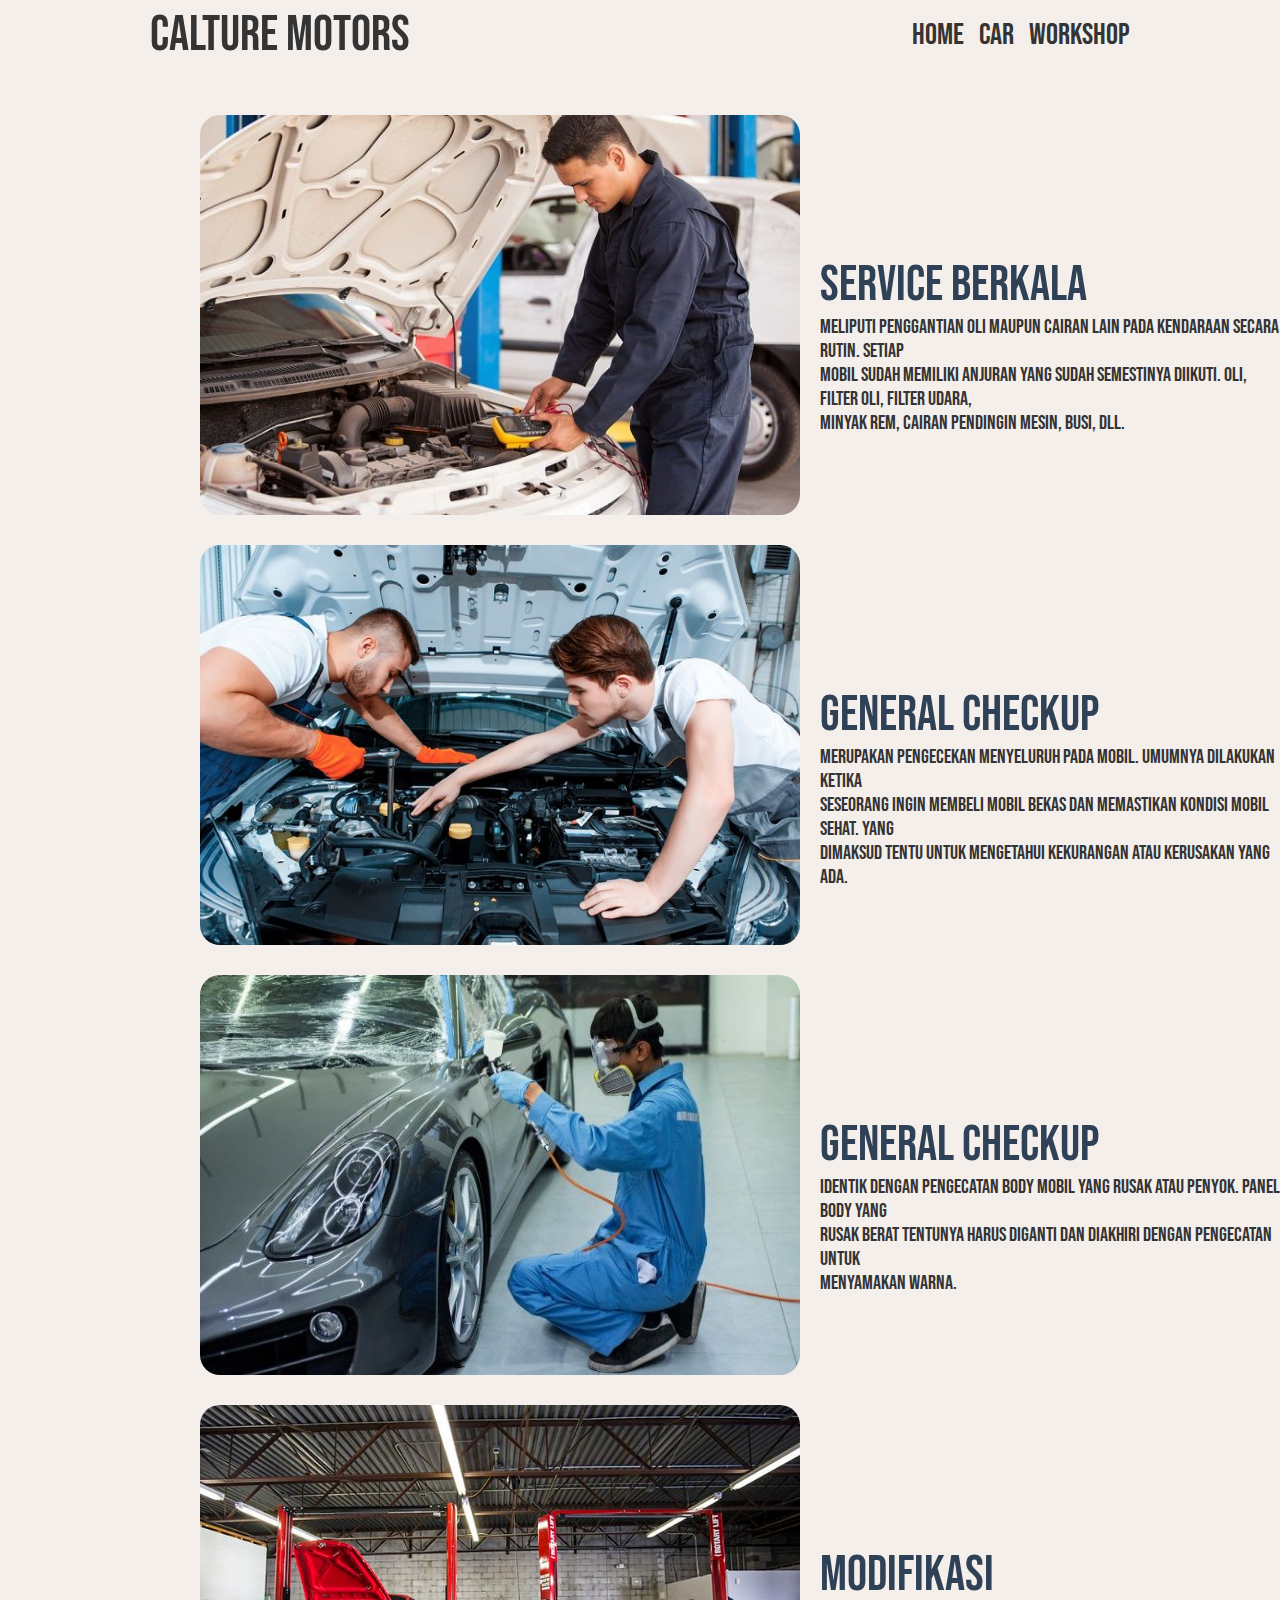
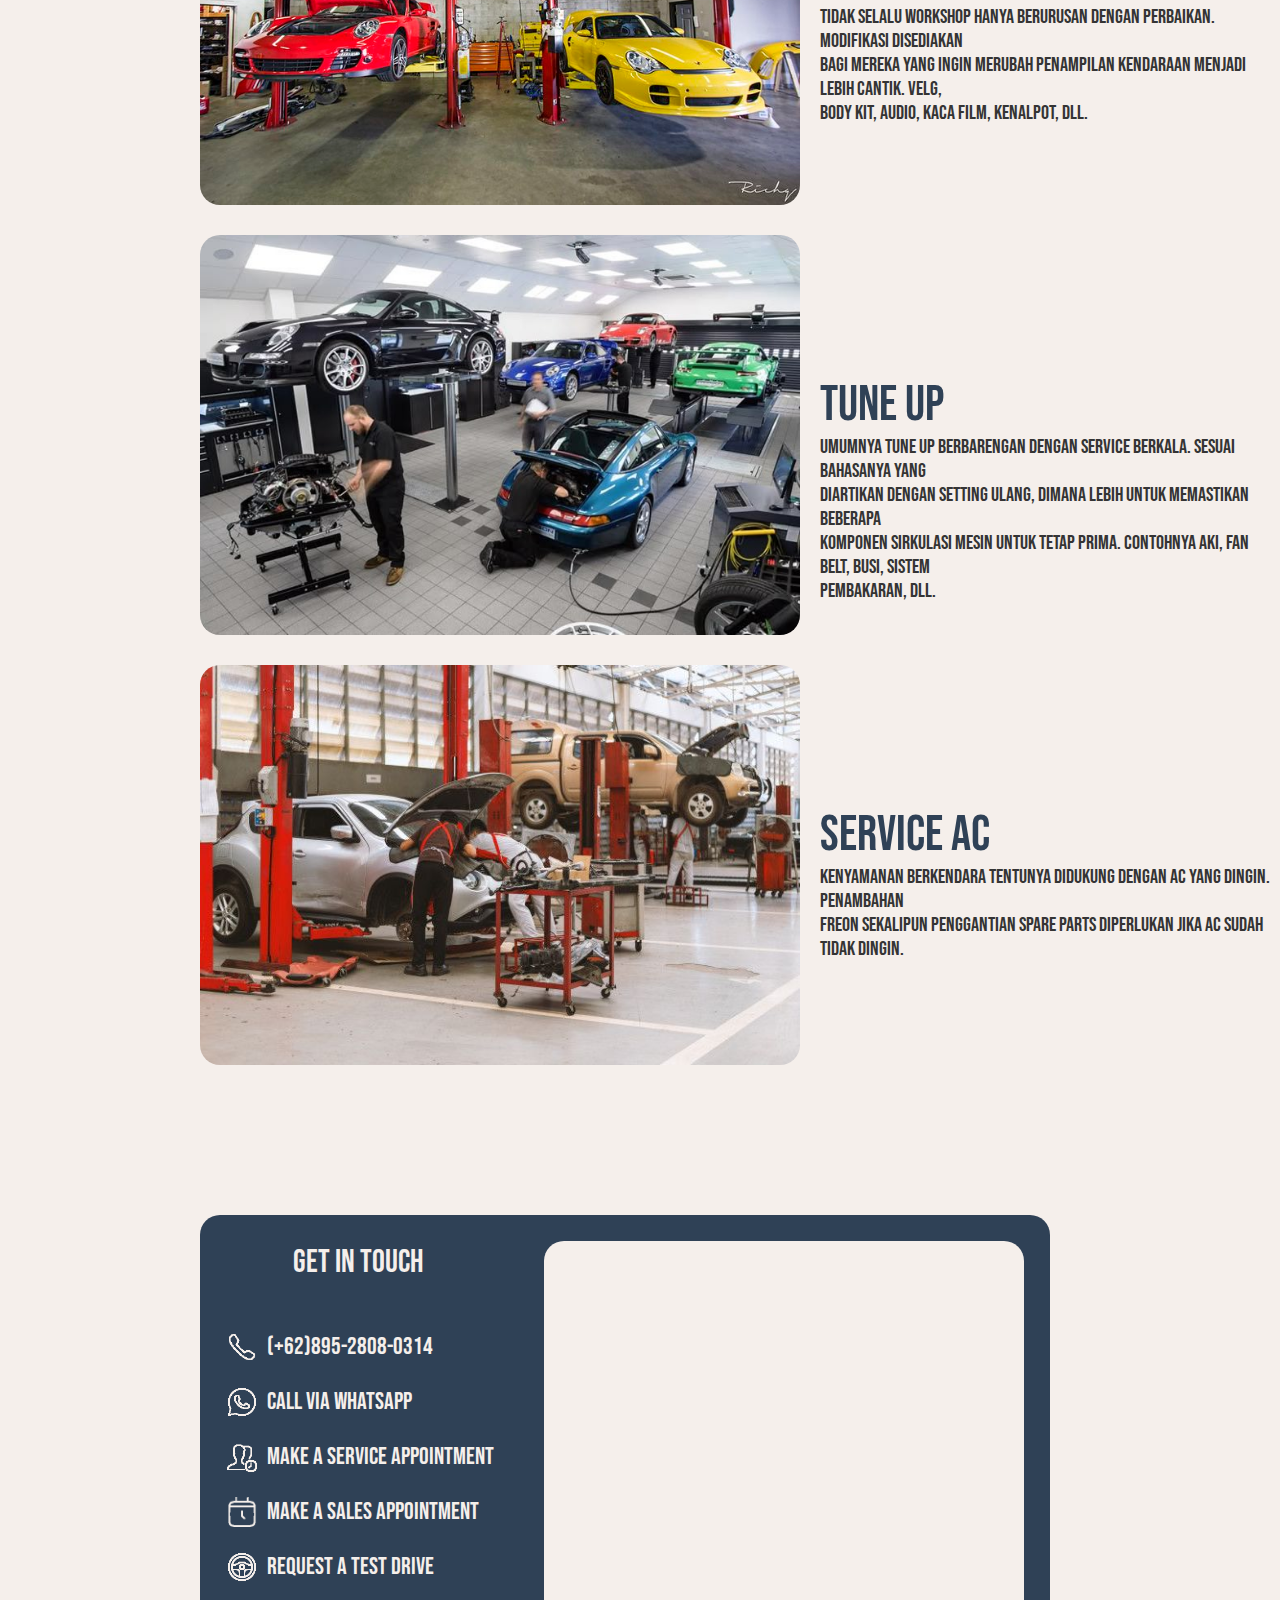
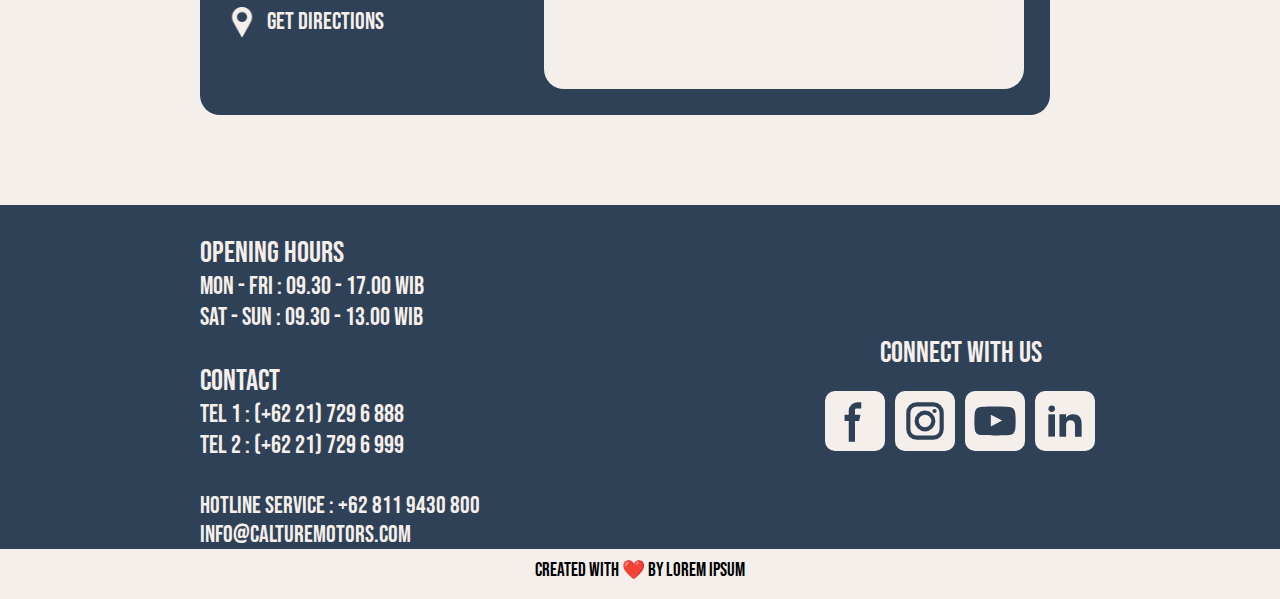
<file: page/workshop.html>
<!DOCTYPE html>
<html lang="en">
<head>
  <meta charset="UTF-8">
  <meta name="viewport" content="width=device-width, initial-scale=1.0">
  <link rel="stylesheet" href="workshop.css">
  <link rel="preconnect" href="https://fonts.googleapis.com">
  <link rel="preconnect" href="https://fonts.gstatic.com" crossorigin>
  <link href="https://fonts.googleapis.com/css2?family=Bebas+Neue&display=swap" rel="stylesheet">
  <title>Tugas Akhir</title>
</head>
<body>
  <nav>
    <h1 class="name">
      <a href="#">Calture Motors</a>
    </h1>
    <ul id="menu-list" class="hidden">
      <li class="home">
        <a href="index.html">Home</a>
      </li>
      <li class="car">
        <a href="car.html">Car</a>
      </li>
      <li class="workshop">
        <a href="workshop.html">workshop</a>
      </li>
    </ul>
  </nav>
  <div class="workshopsec">
    <div class="workshopsec" id="workshop-container">

    </div>
  </div>
  <div class="map">
    <div class="maptext">
      <h1>
        Get in Touch
      </h1>
      <div>
        <img class="iconbrand" src="/icon/phone.png" alt="">
      <h2>
        (+62)895-2808-0314
      </h2>
      </div>
      <div>
        <img class="iconbrand" src="/icon/whatsapp.png" alt="">
      <h2>
        Call via Whatsapp
      </h2>
      </div>
      <div>
        <img class="iconbrand" src="/icon/apointment.png" alt="">
      <h2>
        Make a service appointment
      </h2>
          </div>
          <div>
            <img class="iconbrand" src="/icon/appointment-time.png" alt="">
          <h2>
            Make a sales appointment
          </h2>
          </div>
          <div>
            <img class="iconbrand" src="/icon/steering-wheel.png" alt="">
          <h2>
            Request a Test Drive
          </h2>
          </div>
          <div>
        <img class="iconbrand" src="/icon/pin.png" alt="">
      <h2>
        Get Directions
      </h2>
      </div>
    </div>
    <iframe src="https://www.google.com/maps/embed?pb=!1m18!1m12!1m3!1d832.8111338734913!2d107.13135145078809!3d-6.825696892374218!2m3!1f0!2f0!3f0!3m2!1i1024!2i768!4f13.1!3m3!1m2!1s0x2e68539aa12c4a09%3A0xa8f5e9071685f72d!2sSMKN%201%20Cianjur%20Sebrang%20SMAN%201!5e0!3m2!1sid!2sid!4v1742136894989!5m2!1sid!2sid" width="600" height="450" style="border:0;" allowfullscreen="" loading="lazy" referrerpolicy="no-referrer-when-downgrade"></iframe>
  </div>
  <div class="info">
    <div style="background-color: #567c8d;">
      <div class="opening">
        <h2>
          OPENING HOURS
        </h2>
        <h3>
          Mon - Fri   : 09.30 - 17.00 WIB <br>
          Sat - Sun   : 09.30 - 13.00 WIB
        </h3>
      </div>
      <div class="contact">
        <h2>
          CONTACT
        </h2>
        <h3>
          Tel 1   : (+62 21) 729 6 888 <br>
          Tel 2   : (+62 21) 729 6 999
        </h3>
      </div>
      <div class="hotline">
        <h3>
          Hotline Service : +62 811 9430 800
        </h3>
        <h3>
          info@calturemotors.com
        </h3>
      </div>
    </div>
    <div class="sosialmedia">
      <h3>
          Connect With Us
      </h3>
      <div class="iconfooter">
        <div class="image">
          <svg class="w-6 h-6 text-gray-800 dark:text-white" aria-hidden="true" xmlns="http://www.w3.org/2000/svg" width="24" height="24" fill="currentColor" viewBox="0 0 24 24">
            <path fill-rule="evenodd" d="M13.135 6H15V3h-1.865a4.147 4.147 0 0 0-4.142 4.142V9H7v3h2v9.938h3V12h2.021l.592-3H12V6.591A.6.6 0 0 1 12.592 6h.543Z" clip-rule="evenodd"/>
          </svg>
        </div>       
        <div class="image">
          <svg class="w-6 h-6 text-gray-800 dark:text-white" aria-hidden="true" xmlns="http://www.w3.org/2000/svg" width="24" height="24" fill="none" viewBox="0 0 24 24">
            <path fill-rule="evenodd" d="M3 8a5 5 0 0 1 5-5h8a5 5 0 0 1 5 5v8a5 5 0 0 1-5 5H8a5 5 0 0 1-5-5V8Zm5-3a3 3 0 0 0-3 3v8a3 3 0 0 0 3 3h8a3 3 0 0 0 3-3V8a3 3 0 0 0-3-3H8Zm7.597 2.214a1 1 0 0 1 1-1h.01a1 1 0 1 1 0 2h-.01a1 1 0 0 1-1-1ZM12 9a3 3 0 1 0 0 6 3 3 0 0 0 0-6Zm-5 3a5 5 0 1 1 10 0 5 5 0 0 1-10 0Z" clip-rule="evenodd"/>
          </svg>
        </div>       
        <div class="image">
          <svg class="w-6 h-6 text-gray-800 dark:text-white" aria-hidden="true" xmlns="http://www.w3.org/2000/svg" width="24" height="24" fill="currentColor" viewBox="0 0 24 24">
            <path fill-rule="evenodd" d="M21.7 8.037a4.26 4.26 0 0 0-.789-1.964 2.84 2.84 0 0 0-1.984-.839c-2.767-.2-6.926-.2-6.926-.2s-4.157 0-6.928.2a2.836 2.836 0 0 0-1.983.839 4.225 4.225 0 0 0-.79 1.965 30.146 30.146 0 0 0-.2 3.206v1.5a30.12 30.12 0 0 0 .2 3.206c.094.712.364 1.39.784 1.972.604.536 1.38.837 2.187.848 1.583.151 6.731.2 6.731.2s4.161 0 6.928-.2a2.844 2.844 0 0 0 1.985-.84 4.27 4.27 0 0 0 .787-1.965 30.12 30.12 0 0 0 .2-3.206v-1.516a30.672 30.672 0 0 0-.202-3.206Zm-11.692 6.554v-5.62l5.4 2.819-5.4 2.801Z" clip-rule="evenodd"/>
          </svg>
        </div>       
        <div class="image">
          <svg class="w-6 h-6 text-gray-800 dark:text-white" aria-hidden="true" xmlns="http://www.w3.org/2000/svg" width="24" height="24" fill="currentColor" viewBox="0 0 24 24">
            <path fill-rule="evenodd" d="M12.51 8.796v1.697a3.738 3.738 0 0 1 3.288-1.684c3.455 0 4.202 2.16 4.202 4.97V19.5h-3.2v-5.072c0-1.21-.244-2.766-2.128-2.766-1.827 0-2.139 1.317-2.139 2.676V19.5h-3.19V8.796h3.168ZM7.2 6.106a1.61 1.61 0 0 1-.988 1.483 1.595 1.595 0 0 1-1.743-.348A1.607 1.607 0 0 1 5.6 4.5a1.601 1.601 0 0 1 1.6 1.606Z" clip-rule="evenodd"/>
            <path d="M7.2 8.809H4V19.5h3.2V8.809Z"/>
          </svg>          
        </div>       
      </div>
      </div>
    </div>
    <footer>
      <h3>
         Created with ❤️ by lorem ipsum
      </h3>
    </footer>
  </div>

  <script src="workshop.js"></script>
</body>
</html>
</file>
<file: car.css>
html,*,body{
  margin: 0;
  padding: 0;
  font-family: "Bebas Neue", sans-serif;
  font-weight: 400;
  font-style: normal;
  background-color: #f5efeb;
}

nav {
  display: flex;
  justify-content: space-between;
  padding-left: 150px;
  padding-right: 150px;
  padding-top: 5px;
  align-items: center;
}

nav a{
  text-decoration: none;
  color: #343434;
}

ul{
  display: flex;
}

nav ul li{
  list-style: none;
}

 nav ul li a{
  list-style: none;
  font-size: 30px;
  color: #343434;
}

.name{
  font-family: "Bebas Neue", sans-serif;
  font-weight: 400;
  font-size: 50px;
  color: #343434;
}

.home {
  margin-right: 15px;
}

.car {
  margin-right: 15px;
}

.brand{
  background-color: #2f4156;
  padding-left: 20px;
  padding-right: 20px;
  padding-top: 15px;
  padding-bottom: 45px;
  height: 200px;
}

.brand h2 {
  background-color: #2f4156;
  color: #f5efeb;
  text-align: center;
  margin-bottom: 10px;
  margin-top: 5px;
}

.cardbrand {
  display: flex;
  background-color: transparent;
  margin-left: 60px;
  width: 1350px;
  position: relative;
  overflow: hidden;
  height: 180px;
  mask-image: linear-gradient(
    to right,
    transparent,
    #000 15% 85%,
    transparent
  );
}

.logocard {
  border-radius: 10px;
  height: 160px;
  padding-left: 20px;
  padding-right: 20px;
  padding-top: 20px;
  background-color: #f5efeb;
  position: absolute;
  left: 100%;
  animation: autorun 30s linear infinite;
  animation-delay: calc( 30s / 24  * (var(--position) - 1 ));
}

.logocard img {
  background-color: transparent;
  margin-bottom: 5px;
  background-image: none;
}

.logocard p {
  background-color: transparent;
  text-align: center;
  font-size: 20px;

}

.viewcar {
  display: block;
  margin-left: 79px;
  margin-right: 78px;
}

.viewcar a {
  text-decoration: none;
}

.imagecar {
  width: 254.8px;
  height: 254.8px;
}

.card {
  margin-top: 30px;
  margin-right: 20px;
}

.card h2 {
  margin-top: 10px;
  margin-left: 3px;
  color: #343434;
}

.card1 {
  display: flex;
}


.map {
  display: flex;
  margin-top: 150px;
  margin-left: 200px;
  background-color: #2f4156;
  color: rgb(52, 52, 52);
  width: 850px;
  height: 500px;
  border-radius: 20px;
  justify-content: center;
  align-items: center;
}
.maptext{
  margin-right: 50px;
  padding-top: 25px;
  background-color: #2f4156;
  margin-top: -50px;
}

.iconbrand{
  width: 30px;
  height: 30px;
  margin-right: 10px;
  margin-bottom: 25px;
  background-color: #567C8D;
}

.maptext div{
  display: flex;
  background-color: #2f4156;
}

.maptext h2 {
  background-color: #2f4156;
  color: #f5efeb;
}

.maptext h1 {
  background-color: #2f4156;
  margin-left: 66px;
  margin-bottom: 50px;
  color: #f5efeb;
}

.maptext img{
  background-color: #2f4156;
}

iframe{
  width: 30em;
  height: 28em;
  border-radius: 20px;
}

.info {
  margin-top: 90px;
  background-color: #2f4156;
  height: auto;
  padding-left: 200px;
  padding-top: 30px;
  color: rgb(52, 52, 52);
  display: flex ;
}

.info h3{
  background-color: #2f4156;
  font-size: 24px;
}


.opening h3 {
  padding-bottom: 30px;
  font-size: 25px;
  color: #f5efeb;
}

.opening h2 {
  background-color: #2f4156;
  color: #f5efeb;
  font-size: 30px;
} 

.contact h3 {
  padding-bottom: 30px;
  font-size: 25px;
  color: #f5efeb;
}

.contact h2{
  background-color: #2f4156;
  color: #f5efeb;
  font-size: 30px;
}

.hotline h3{
  color: #f5efeb;
}

.sosialmedia {
  background-color: #2f4156;
  margin-left: 400px;
  margin-top: 100px;
}

.sosialmedia h3{
  font-size: 30px;
  color: #f5efeb;
}

.iconfooter {
  background-color: #2f4156;
  display: flex;
  justify-content: space-between;
  margin-left: -55px;
  margin-top: 20px;
}

.image {
  background-color: #f5efeb;
  width: 50px;
  height: 50px;
  padding: 5px;
  border-radius: 10px;
  margin-right: 10px;
}

.image svg{
  width: 50px;
  height: 50px;
  background-color: #f5efeb;
  fill: #2f4156;
}

footer{
  height: 40px;
  margin-top: 10px;
  text-align: center;
}

@keyframes autorun{
  to {
    left: -200%;
  }
}

/* Untuk layar dengan lebar maksimum 768px (tablet dan ponsel) */
@media (max-width: 768px) {
  .sec1, .sec2 {
    margin: 10px;
    flex-direction: column;
    align-items: center;
  }

  .detail_car {
    width: 95%;
    height: auto;
    margin: 10px auto;
    padding: 15px;
  }

  .content {
    flex-direction: column;
    align-items: center;
  }

  .carousel img {
    width: 100%;
    height: auto;
  }

  .text-content {
    margin-top: 20px;
  }

  .viewcar, .card1 {
    flex-direction: column;
    align-items: center;
  }

  .card {
    margin-bottom: 20px;
  }

  .map {
    flex-direction: column;
    width: 95%;
    height: auto;
    margin: 20px auto;
  }

  iframe {
    width: 100%;
    height: 300px;
  }

  .info {
    flex-direction: column;
    padding: 20px;
  }

  .sosialmedia {
    margin: 30px auto 0;
  }
}
</file>
<file: detail.css>
html,*,body{
  margin: 0;
  padding: 0;
  font-family: "Bebas Neue", sans-serif;
  font-weight: 400;
  font-style: normal;
  background-color: #f5efeb;
}

nav {
  display: flex;
  justify-content: space-between;
}

nav h1 a {
  text-decoration: none;
  color: #343434;
}

.sec1 { 
  display: flex;
  margin-right: 50px;
  align-items: center;
  margin-top: 5px;
  margin-right: 150px;
}

.sec1 h1{
  font-size: 30px;
  color: #343434;
}

.home {
  margin-right: 15px;
}

.car {
  margin-right: 15px;
}

.workshop {
  margin-right: 15px;
}

.sec2{
  margin-top: 5px;
  margin-left: 150px;
}

.sec2 h1 {
  font-family: "Bebas Neue", sans-serif;
  font-weight: 400;
  font-size: 50px;
  color: #343434;
}

.detail_car {
  background-color: #2f4156;
  width: 1090px;
  height: 640px;
  margin-left: 200px;
  margin-top: 20px;
  margin-bottom: 20px;
  padding: 20px;
  border-radius: 20px;
}

.detail_car h1 {
  background-color: #f5efeb;
  padding: 5px 5px 5px 30px;
  border-radius: 5px;
  margin-bottom: 50px;
}

.content {
  display: flex;
  background-color: transparent;
}

.text-content {
  background-color: transparent;
  display: block;
  text-align: center;
  margin-top: -7px;
}

.text-content h2 {
  background-color: transparent;
  color: #f5efeb;
  margin-bottom: 10px;
}

.detail_car p {
  background-color: #2f4156;
  color: #f5efeb;
  margin-left: 20px;
  column-count: 2; 
  column-gap: 50px;
  text-align: left;
}

.carousel {
  position: relative;
  width: 800px;
  max-width: 700px;
  overflow: hidden;
  border-radius: 10px;
  margin-bottom: 20px;
}

.carousel img {
  display: none;
  width: 500px;
  height: 500px;
  transition: opacity 0.3s ease-in-out;
  border-radius: 10px;
}

.carousel img.active {
  display: block;
}

.carousel-buttons {
  position: absolute;
  top: 50%;
  left: 0;
  width: 100%;
  display: flex;
  justify-content: space-between;
  transform: translateY(-50%);
  padding: 0 20px;
  box-sizing: border-box;
  pointer-events: none;
  background-color: transparent;
}

.carousel-buttons button {
  background-color: rgba(0, 0, 0, 0.5);
  border: none;
  color: white;
  padding: 10px 16px;
  font-size: 20px;
  cursor: pointer;
  border-radius: 50%;
  pointer-events: auto;
  transition: background-color 0.3s ease;
}

.carousel-buttons button:hover {
  background-color: rgba(0, 0, 0, 0.8);
}

button.prev, button.next {
  position: absolute;
  top: 50%;
  transform: translateY(-50%);
  font-size: 28px;
  background-color: rgba(0,0,0,0.5);
  color: white;
  border: none;
  padding: 10px;
  cursor: pointer;
  z-index: 1;
}

button.prev { left: 0; }
button.next { right: 0; }

.viewcar {
  display: flex;
  flex-direction: column;
  margin-left: 79px;
  margin-right: 78px;
}

.viewcar a {
  text-decoration: none;
}

.imagecar {
  width: 254.8px;
  height: 254.8px;
}

.card {
  margin-top: 30px;
  margin-right: 20px;
}

.card h2 {
  margin-top: 10px;
  margin-left: 3px;
  color: #343434;
}

.card1 {
  display: flex;
}

.viewAll {
  margin-left: 700px;
  margin-top: 50px;
  width: 100px;
  height: 50px;
  font-size: 15px;
  cursor: pointer;
}

.viewAllLink {
  text-decoration: none;
  color: #2f4156;
}

.map {
  display: flex;
  margin-top: 150px;
  margin-left: 200px;
  background-color: #2f4156;
  color: rgb(52, 52, 52);
  width: 850px;
  height: 500px;
  border-radius: 20px;
  justify-content: center;
  align-items: center;
}
.maptext{
  margin-right: 50px;
  padding-top: 25px;
  background-color: #2f4156;
  margin-top: -50px;
}

.iconbrand{
  width: 30px;
  height: 30px;
  margin-right: 10px;
  margin-bottom: 25px;
  background-color: #567C8D;
}

.maptext div{
  display: flex;
  background-color: #2f4156;
}

.maptext h2 {
  background-color: #2f4156;
  color: #f5efeb;
}

.maptext h1 {
  background-color: #2f4156;
  margin-left: 66px;
  margin-bottom: 50px;
  color: #f5efeb;
}

.maptext img{
  background-color: #2f4156;
}

iframe{
  width: 30em;
  height: 28em;
  border-radius: 20px;
}

.info {
  margin-top: 90px;
  background-color: #2f4156;
  height: auto;
  padding-left: 200px;
  padding-top: 30px;
  color: rgb(52, 52, 52);
  display: flex ;
}

.info h3{
  background-color: #2f4156;
  font-size: 24px;
}


.opening h3 {
  padding-bottom: 30px;
  font-size: 25px;
  color: #f5efeb;
}

.opening h2 {
  background-color: #2f4156;
  color: #f5efeb;
  font-size: 30px;
} 

.contact h3 {
  padding-bottom: 30px;
  font-size: 25px;
  color: #f5efeb;
}

.contact h2{
  background-color: #2f4156;
  color: #f5efeb;
  font-size: 30px;
}

.hotline h3{
  color: #f5efeb;
}

.sosialmedia {
  background-color: #2f4156;
  margin-left: 400px;
  margin-top: 100px;
}

.sosialmedia h3{
  font-size: 30px;
  color: #f5efeb;
}

.iconfooter {
  background-color: #2f4156;
  display: flex;
  justify-content: space-between;
  margin-left: -55px;
  margin-top: 20px;
}

.image {
  background-color: #f5efeb;
  width: 50px;
  height: 50px;
  padding: 5px;
  border-radius: 10px;
  margin-right: 10px;
}

.image svg{
  width: 50px;
  height: 50px;
  background-color: #f5efeb;
  fill: #2f4156;
}

footer{
  height: 40px;
  margin-top: 10px;
  text-align: center;
}

@keyframes autorun{
  to {
    left: -200%;
  }
}

/* Untuk layar dengan lebar maksimum 768px (tablet dan ponsel) */
@media (max-width: 768px) {
  .sec1, .sec2 {
    margin: 10px;
    flex-direction: column;
    align-items: center;
  }

  .detail_car {
    width: 95%;
    height: auto;
    margin: 10px auto;
    padding: 15px;
  }

  .content {
    flex-direction: column;
    align-items: center;
  }

  .carousel img {
    width: 100%;
    height: auto;
  }

  .text-content {
    margin-top: 20px;
  }

  .viewcar, .card1 {
    flex-direction: column;
    align-items: center;
  }

  .card {
    margin-bottom: 20px;
  }

  .map {
    flex-direction: column;
    width: 95%;
    height: auto;
    margin: 20px auto;
  }

  iframe {
    width: 100%;
    height: 300px;
  }

  .info {
    flex-direction: column;
    padding: 20px;
  }

  .sosialmedia {
    margin: 30px auto 0;
  }
}
</file>
<file: workshop.css>
html,*,body{
  margin: 0;
  padding: 0;
  font-family: "Bebas Neue", sans-serif;
  font-weight: 400;
  font-style: normal;
  background-color: #f5efeb;
}

nav {
  display: flex;
  justify-content: space-between;
  padding-left: 150px;
  padding-right: 150px;
  padding-top: 5px;
  align-items: center;
}

nav a{
  text-decoration: none;
  color: #343434;
}

ul{
  display: flex;
}

nav ul li{
  list-style: none;
}

 nav ul li a{
  list-style: none;
  font-size: 30px;
  color: #343434;
}

.name{
  font-family: "Bebas Neue", sans-serif;
  font-weight: 400;
  font-size: 50px;
  color: #343434;
}

.home {
  margin-right: 15px;
}

.car {
  margin-right: 15px;
}

.workshopsec{
  margin-top: 50px;
  margin-left: 100px;
}

.content {
  display: flex;
  margin-top: 30px;
}

.content img{
  width: 600px;
  height: 400px;
  border-radius: 20px;
}

.workshoptext{
  margin-left: 20px;
  margin-top: 140px;
}

.workshoptext p{
  font-size: 20px;
  color: #343434;
}

.workshoptext h1{
  font-size: 50px;  
  color: #2f4156;
}

.map {
  display: flex;
  margin-top: 150px;
  margin-left: 200px;
  background-color: #2f4156;
  color: rgb(52, 52, 52);
  width: 850px;
  height: 500px;
  border-radius: 20px;
  justify-content: center;
  align-items: center;
}
.maptext{
  margin-right: 50px;
  padding-top: 25px;
  background-color: #2f4156;
  margin-top: -50px;
}

.iconbrand{
  width: 30px;
  height: 30px;
  margin-right: 10px;
  margin-bottom: 25px;
  background-color: #567C8D;
}

.maptext div{
  display: flex;
  background-color: #2f4156;
}

.maptext h2 {
  background-color: #2f4156;
  color: #f5efeb;
}

.maptext h1 {
  background-color: #2f4156;
  margin-left: 66px;
  margin-bottom: 50px;
  color: #f5efeb;
}

.maptext img{
  background-color: #2f4156;
}

iframe{
  width: 30em;
  height: 28em;
  border-radius: 20px;
}

.info {
  margin-top: 90px;
  background-color: #2f4156;
  height: auto;
  padding-left: 200px;
  padding-top: 30px;
  color: rgb(52, 52, 52);
  display: flex;
}

.info h3{
  background-color: #2f4156;
  font-size: 24px;
}


.opening h3 {
  padding-bottom: 30px;
  font-size: 25px;
  color: #f5efeb;
}

.opening h2 {
  background-color: #2f4156;
  color: #f5efeb;
  font-size: 30px;
} 

.contact h3 {
  padding-bottom: 30px;
  font-size: 25px;
  color: #f5efeb;
}

.contact h2{
  background-color: #2f4156;
  color: #f5efeb;
  font-size: 30px;
}

.hotline h3{
  color: #f5efeb;
}

.sosialmedia {
  background-color: #2f4156;
  margin-left: 400px;
  margin-top: 100px;
}

.sosialmedia h3{
  font-size: 30px;
  color: #f5efeb;
}

.iconfooter {
  background-color: #2f4156;
  display: flex;
  justify-content: space-between;
  margin-left: -55px;
  margin-top: 20px;
}

.image {
  background-color: #f5efeb;
  width: 50px;
  height: 50px;
  padding: 5px;
  border-radius: 10px;
  margin-right: 10px;
}

.image svg{
  width: 50px;
  height: 50px;
  background-color: #f5efeb;
  fill: #2f4156;
}

footer{
  height: 40px;
  margin-top: 10px;
  text-align: center;
}

@keyframes autorun{
  to {
    left: -200%;
  }
}

/* Untuk layar dengan lebar maksimum 768px (tablet dan ponsel) */
@media (max-width: 768px) {
  .sec1, .sec2 {
    margin: 10px;
    flex-direction: column;
    align-items: center;
  }

  .detail_car {
    width: 95%;
    height: auto;
    margin: 10px auto;
    padding: 15px;
  }

  .content {
    flex-direction: column;
    align-items: center;
  }

  .carousel img {
    width: 100%;
    height: auto;
  }

  .text-content {
    margin-top: 20px;
  }

  .viewcar, .card1 {
    flex-direction: column;
    align-items: center;
  }

  .card {
    margin-bottom: 20px;
  }

  .map {
    flex-direction: column;
    width: 95%;
    height: auto;
    margin: 20px auto;
  }

  iframe {
    width: 100%;
    height: 300px;
  }

  .info {
    flex-direction: column;
    padding: 20px;
  }

  .sosialmedia {
    margin: 30px auto 0;
  }
}
</file>
<file: page/car.css>
html,*,body{
  margin: 0;
  padding: 0;
  font-family: "Bebas Neue", sans-serif;
  font-weight: 400;
  font-style: normal;
  background-color: #f5efeb;
}

nav {
  display: flex;
  justify-content: space-between;
  padding-left: 150px;
  padding-right: 150px;
  padding-top: 5px;
  align-items: center;
}

nav a{
  text-decoration: none;
  color: #343434;
}

ul{
  display: flex;
}

nav ul li{
  list-style: none;
}

 nav ul li a{
  list-style: none;
  font-size: 30px;
  color: #343434;
}

.name{
  font-family: "Bebas Neue", sans-serif;
  font-weight: 400;
  font-size: 50px;
  color: #343434;
}

.home {
  margin-right: 15px;
}

.car {
  margin-right: 15px;
}

.brand{
  background-color: #2f4156;
  padding-left: 20px;
  padding-right: 20px;
  padding-top: 15px;
  padding-bottom: 45px;
  height: 200px;
}

.brand h2 {
  background-color: #2f4156;
  color: #f5efeb;
  text-align: center;
  margin-bottom: 10px;
  margin-top: 5px;
}

.cardbrand {
  display: flex;
  background-color: transparent;
  margin-left: 60px;
  width: 1350px;
  position: relative;
  overflow: hidden;
  height: 180px;
  mask-image: linear-gradient(
    to right,
    transparent,
    #000 15% 85%,
    transparent
  );
}

.logocard {
  border-radius: 10px;
  height: 160px;
  padding-left: 20px;
  padding-right: 20px;
  padding-top: 20px;
  background-color: #f5efeb;
  position: absolute;
  left: 100%;
  animation: autorun 30s linear infinite;
  animation-delay: calc( 30s / 24  * (var(--position) - 1 ));
}

.logocard img {
  background-color: transparent;
  margin-bottom: 5px;
  background-image: none;
}

.logocard p {
  background-color: transparent;
  text-align: center;
  font-size: 20px;

}

.viewcar {
  display: block;
  margin-left: 79px;
  margin-right: 78px;
}

.viewcar a {
  text-decoration: none;
}

.imagecar {
  width: 254.8px;
  height: 254.8px;
}

.card {
  margin-top: 30px;
  margin-right: 20px;
}

.card h2 {
  margin-top: 10px;
  margin-left: 3px;
  color: #343434;
}

.card1 {
  display: flex;
}


.map {
  display: flex;
  margin-top: 150px;
  margin-left: 200px;
  background-color: #2f4156;
  color: rgb(52, 52, 52);
  width: 850px;
  height: 500px;
  border-radius: 20px;
  justify-content: center;
  align-items: center;
}
.maptext{
  margin-right: 50px;
  padding-top: 25px;
  background-color: #2f4156;
  margin-top: -50px;
}

.iconbrand{
  width: 30px;
  height: 30px;
  margin-right: 10px;
  margin-bottom: 25px;
  background-color: #567C8D;
}

.maptext div{
  display: flex;
  background-color: #2f4156;
}

.maptext h2 {
  background-color: #2f4156;
  color: #f5efeb;
}

.maptext h1 {
  background-color: #2f4156;
  margin-left: 66px;
  margin-bottom: 50px;
  color: #f5efeb;
}

.maptext img{
  background-color: #2f4156;
}

iframe{
  width: 30em;
  height: 28em;
  border-radius: 20px;
}

.info {
  margin-top: 90px;
  background-color: #2f4156;
  height: auto;
  padding-left: 200px;
  padding-top: 30px;
  color: rgb(52, 52, 52);
  display: flex ;
}

.info h3{
  background-color: #2f4156;
  font-size: 24px;
}


.opening h3 {
  padding-bottom: 30px;
  font-size: 25px;
  color: #f5efeb;
}

.opening h2 {
  background-color: #2f4156;
  color: #f5efeb;
  font-size: 30px;
} 

.contact h3 {
  padding-bottom: 30px;
  font-size: 25px;
  color: #f5efeb;
}

.contact h2{
  background-color: #2f4156;
  color: #f5efeb;
  font-size: 30px;
}

.hotline h3{
  color: #f5efeb;
}

.sosialmedia {
  background-color: #2f4156;
  margin-left: 400px;
  margin-top: 100px;
}

.sosialmedia h3{
  font-size: 30px;
  color: #f5efeb;
}

.iconfooter {
  background-color: #2f4156;
  display: flex;
  justify-content: space-between;
  margin-left: -55px;
  margin-top: 20px;
}

.image {
  background-color: #f5efeb;
  width: 50px;
  height: 50px;
  padding: 5px;
  border-radius: 10px;
  margin-right: 10px;
}

.image svg{
  width: 50px;
  height: 50px;
  background-color: #f5efeb;
  fill: #2f4156;
}

footer{
  height: 40px;
  margin-top: 10px;
  text-align: center;
}

@keyframes autorun{
  to {
    left: -200%;
  }
}

/* Untuk layar dengan lebar maksimum 768px (tablet dan ponsel) */
@media (max-width: 768px) {
  .sec1, .sec2 {
    margin: 10px;
    flex-direction: column;
    align-items: center;
  }

  .detail_car {
    width: 95%;
    height: auto;
    margin: 10px auto;
    padding: 15px;
  }

  .content {
    flex-direction: column;
    align-items: center;
  }

  .carousel img {
    width: 100%;
    height: auto;
  }

  .text-content {
    margin-top: 20px;
  }

  .viewcar, .card1 {
    flex-direction: column;
    align-items: center;
  }

  .card {
    margin-bottom: 20px;
  }

  .map {
    flex-direction: column;
    width: 95%;
    height: auto;
    margin: 20px auto;
  }

  iframe {
    width: 100%;
    height: 300px;
  }

  .info {
    flex-direction: column;
    padding: 20px;
  }

  .sosialmedia {
    margin: 30px auto 0;
  }
}
</file>
<file: page/detail.css>
html,*,body{
  margin: 0;
  padding: 0;
  font-family: "Bebas Neue", sans-serif;
  font-weight: 400;
  font-style: normal;
  background-color: #f5efeb;
}

nav {
  display: flex;
  justify-content: space-between;
}

nav h1 a {
  text-decoration: none;
  color: #343434;
}

.sec1 { 
  display: flex;
  margin-right: 50px;
  align-items: center;
  margin-top: 5px;
  margin-right: 150px;
}

.sec1 h1{
  font-size: 30px;
  color: #343434;
}

.home {
  margin-right: 15px;
}

.car {
  margin-right: 15px;
}

.workshop {
  margin-right: 15px;
}

.sec2{
  margin-top: 5px;
  margin-left: 150px;
}

.sec2 h1 {
  font-family: "Bebas Neue", sans-serif;
  font-weight: 400;
  font-size: 50px;
  color: #343434;
}

.detail_car {
  background-color: #2f4156;
  width: 1090px;
  height: 640px;
  margin-left: 200px;
  margin-top: 20px;
  margin-bottom: 20px;
  padding: 20px;
  border-radius: 20px;
}

.detail_car h1 {
  background-color: #f5efeb;
  padding: 5px 5px 5px 30px;
  border-radius: 5px;
  margin-bottom: 50px;
}

.content {
  display: flex;
  background-color: transparent;
}

.text-content {
  background-color: transparent;
  display: block;
  text-align: center;
  margin-top: -7px;
}

.text-content h2 {
  background-color: transparent;
  color: #f5efeb;
  margin-bottom: 10px;
}

.detail_car p {
  background-color: #2f4156;
  color: #f5efeb;
  margin-left: 20px;
  column-count: 2; 
  column-gap: 50px;
  text-align: left;
}

.carousel {
  position: relative;
  width: 800px;
  max-width: 700px;
  overflow: hidden;
  border-radius: 10px;
  margin-bottom: 20px;
}

.carousel img {
  display: none;
  width: 500px;
  height: 500px;
  transition: opacity 0.3s ease-in-out;
  border-radius: 10px;
}

.carousel img.active {
  display: block;
}

.carousel-buttons {
  position: absolute;
  top: 50%;
  left: 0;
  width: 100%;
  display: flex;
  justify-content: space-between;
  transform: translateY(-50%);
  padding: 0 20px;
  box-sizing: border-box;
  pointer-events: none;
  background-color: transparent;
}

.carousel-buttons button {
  background-color: rgba(0, 0, 0, 0.5);
  border: none;
  color: white;
  padding: 10px 16px;
  font-size: 20px;
  cursor: pointer;
  border-radius: 50%;
  pointer-events: auto;
  transition: background-color 0.3s ease;
}

.carousel-buttons button:hover {
  background-color: rgba(0, 0, 0, 0.8);
}

button.prev, button.next {
  position: absolute;
  top: 50%;
  transform: translateY(-50%);
  font-size: 28px;
  background-color: rgba(0,0,0,0.5);
  color: white;
  border: none;
  padding: 10px;
  cursor: pointer;
  z-index: 1;
}

button.prev { left: 0; }
button.next { right: 0; }

.viewcar {
  display: flex;
  flex-direction: column;
  margin-left: 79px;
  margin-right: 78px;
}

.viewcar a {
  text-decoration: none;
}

.imagecar {
  width: 254.8px;
  height: 254.8px;
}

.card {
  margin-top: 30px;
  margin-right: 20px;
}

.card h2 {
  margin-top: 10px;
  margin-left: 3px;
  color: #343434;
}

.card1 {
  display: flex;
}

.viewAll {
  margin-left: 700px;
  margin-top: 50px;
  width: 100px;
  height: 50px;
  font-size: 15px;
  cursor: pointer;
}

.viewAllLink {
  text-decoration: none;
  color: #2f4156;
}

.map {
  display: flex;
  margin-top: 150px;
  margin-left: 200px;
  background-color: #2f4156;
  color: rgb(52, 52, 52);
  width: 850px;
  height: 500px;
  border-radius: 20px;
  justify-content: center;
  align-items: center;
}
.maptext{
  margin-right: 50px;
  padding-top: 25px;
  background-color: #2f4156;
  margin-top: -50px;
}

.iconbrand{
  width: 30px;
  height: 30px;
  margin-right: 10px;
  margin-bottom: 25px;
  background-color: #567C8D;
}

.maptext div{
  display: flex;
  background-color: #2f4156;
}

.maptext h2 {
  background-color: #2f4156;
  color: #f5efeb;
}

.maptext h1 {
  background-color: #2f4156;
  margin-left: 66px;
  margin-bottom: 50px;
  color: #f5efeb;
}

.maptext img{
  background-color: #2f4156;
}

iframe{
  width: 30em;
  height: 28em;
  border-radius: 20px;
}

.info {
  margin-top: 90px;
  background-color: #2f4156;
  height: auto;
  padding-left: 200px;
  padding-top: 30px;
  color: rgb(52, 52, 52);
  display: flex ;
}

.info h3{
  background-color: #2f4156;
  font-size: 24px;
}


.opening h3 {
  padding-bottom: 30px;
  font-size: 25px;
  color: #f5efeb;
}

.opening h2 {
  background-color: #2f4156;
  color: #f5efeb;
  font-size: 30px;
} 

.contact h3 {
  padding-bottom: 30px;
  font-size: 25px;
  color: #f5efeb;
}

.contact h2{
  background-color: #2f4156;
  color: #f5efeb;
  font-size: 30px;
}

.hotline h3{
  color: #f5efeb;
}

.sosialmedia {
  background-color: #2f4156;
  margin-left: 400px;
  margin-top: 100px;
}

.sosialmedia h3{
  font-size: 30px;
  color: #f5efeb;
}

.iconfooter {
  background-color: #2f4156;
  display: flex;
  justify-content: space-between;
  margin-left: -55px;
  margin-top: 20px;
}

.image {
  background-color: #f5efeb;
  width: 50px;
  height: 50px;
  padding: 5px;
  border-radius: 10px;
  margin-right: 10px;
}

.image svg{
  width: 50px;
  height: 50px;
  background-color: #f5efeb;
  fill: #2f4156;
}

footer{
  height: 40px;
  margin-top: 10px;
  text-align: center;
}

@keyframes autorun{
  to {
    left: -200%;
  }
}

/* Untuk layar dengan lebar maksimum 768px (tablet dan ponsel) */
@media (max-width: 768px) {
  .sec1, .sec2 {
    margin: 10px;
    flex-direction: column;
    align-items: center;
  }

  .detail_car {
    width: 95%;
    height: auto;
    margin: 10px auto;
    padding: 15px;
  }

  .content {
    flex-direction: column;
    align-items: center;
  }

  .carousel img {
    width: 100%;
    height: auto;
  }

  .text-content {
    margin-top: 20px;
  }

  .viewcar, .card1 {
    flex-direction: column;
    align-items: center;
  }

  .card {
    margin-bottom: 20px;
  }

  .map {
    flex-direction: column;
    width: 95%;
    height: auto;
    margin: 20px auto;
  }

  iframe {
    width: 100%;
    height: 300px;
  }

  .info {
    flex-direction: column;
    padding: 20px;
  }

  .sosialmedia {
    margin: 30px auto 0;
  }
}
</file>
<file: page/workshop.css>
html,*,body{
  margin: 0;
  padding: 0;
  font-family: "Bebas Neue", sans-serif;
  font-weight: 400;
  font-style: normal;
  background-color: #f5efeb;
}

nav {
  display: flex;
  justify-content: space-between;
  padding-left: 150px;
  padding-right: 150px;
  padding-top: 5px;
  align-items: center;
}

nav a{
  text-decoration: none;
  color: #343434;
}

ul{
  display: flex;
}

nav ul li{
  list-style: none;
}

 nav ul li a{
  list-style: none;
  font-size: 30px;
  color: #343434;
}

.name{
  font-family: "Bebas Neue", sans-serif;
  font-weight: 400;
  font-size: 50px;
  color: #343434;
}

.home {
  margin-right: 15px;
}

.car {
  margin-right: 15px;
}

.workshopsec{
  margin-top: 50px;
  margin-left: 100px;
}

.content {
  display: flex;
  margin-top: 30px;
}

.content img{
  width: 600px;
  height: 400px;
  border-radius: 20px;
}

.workshoptext{
  margin-left: 20px;
  margin-top: 140px;
}

.workshoptext p{
  font-size: 20px;
  color: #343434;
}

.workshoptext h1{
  font-size: 50px;  
  color: #2f4156;
}

.map {
  display: flex;
  margin-top: 150px;
  margin-left: 200px;
  background-color: #2f4156;
  color: rgb(52, 52, 52);
  width: 850px;
  height: 500px;
  border-radius: 20px;
  justify-content: center;
  align-items: center;
}
.maptext{
  margin-right: 50px;
  padding-top: 25px;
  background-color: #2f4156;
  margin-top: -50px;
}

.iconbrand{
  width: 30px;
  height: 30px;
  margin-right: 10px;
  margin-bottom: 25px;
  background-color: #567C8D;
}

.maptext div{
  display: flex;
  background-color: #2f4156;
}

.maptext h2 {
  background-color: #2f4156;
  color: #f5efeb;
}

.maptext h1 {
  background-color: #2f4156;
  margin-left: 66px;
  margin-bottom: 50px;
  color: #f5efeb;
}

.maptext img{
  background-color: #2f4156;
}

iframe{
  width: 30em;
  height: 28em;
  border-radius: 20px;
}

.info {
  margin-top: 90px;
  background-color: #2f4156;
  height: auto;
  padding-left: 200px;
  padding-top: 30px;
  color: rgb(52, 52, 52);
  display: flex;
}

.info h3{
  background-color: #2f4156;
  font-size: 24px;
}


.opening h3 {
  padding-bottom: 30px;
  font-size: 25px;
  color: #f5efeb;
}

.opening h2 {
  background-color: #2f4156;
  color: #f5efeb;
  font-size: 30px;
} 

.contact h3 {
  padding-bottom: 30px;
  font-size: 25px;
  color: #f5efeb;
}

.contact h2{
  background-color: #2f4156;
  color: #f5efeb;
  font-size: 30px;
}

.hotline h3{
  color: #f5efeb;
}

.sosialmedia {
  background-color: #2f4156;
  margin-left: 400px;
  margin-top: 100px;
}

.sosialmedia h3{
  font-size: 30px;
  color: #f5efeb;
}

.iconfooter {
  background-color: #2f4156;
  display: flex;
  justify-content: space-between;
  margin-left: -55px;
  margin-top: 20px;
}

.image {
  background-color: #f5efeb;
  width: 50px;
  height: 50px;
  padding: 5px;
  border-radius: 10px;
  margin-right: 10px;
}

.image svg{
  width: 50px;
  height: 50px;
  background-color: #f5efeb;
  fill: #2f4156;
}

footer{
  height: 40px;
  margin-top: 10px;
  text-align: center;
}

@keyframes autorun{
  to {
    left: -200%;
  }
}

/* Untuk layar dengan lebar maksimum 768px (tablet dan ponsel) */
@media (max-width: 768px) {
  .sec1, .sec2 {
    margin: 10px;
    flex-direction: column;
    align-items: center;
  }

  .detail_car {
    width: 95%;
    height: auto;
    margin: 10px auto;
    padding: 15px;
  }

  .content {
    flex-direction: column;
    align-items: center;
  }

  .carousel img {
    width: 100%;
    height: auto;
  }

  .text-content {
    margin-top: 20px;
  }

  .viewcar, .card1 {
    flex-direction: column;
    align-items: center;
  }

  .card {
    margin-bottom: 20px;
  }

  .map {
    flex-direction: column;
    width: 95%;
    height: auto;
    margin: 20px auto;
  }

  iframe {
    width: 100%;
    height: 300px;
  }

  .info {
    flex-direction: column;
    padding: 20px;
  }

  .sosialmedia {
    margin: 30px auto 0;
  }
}
</file>
